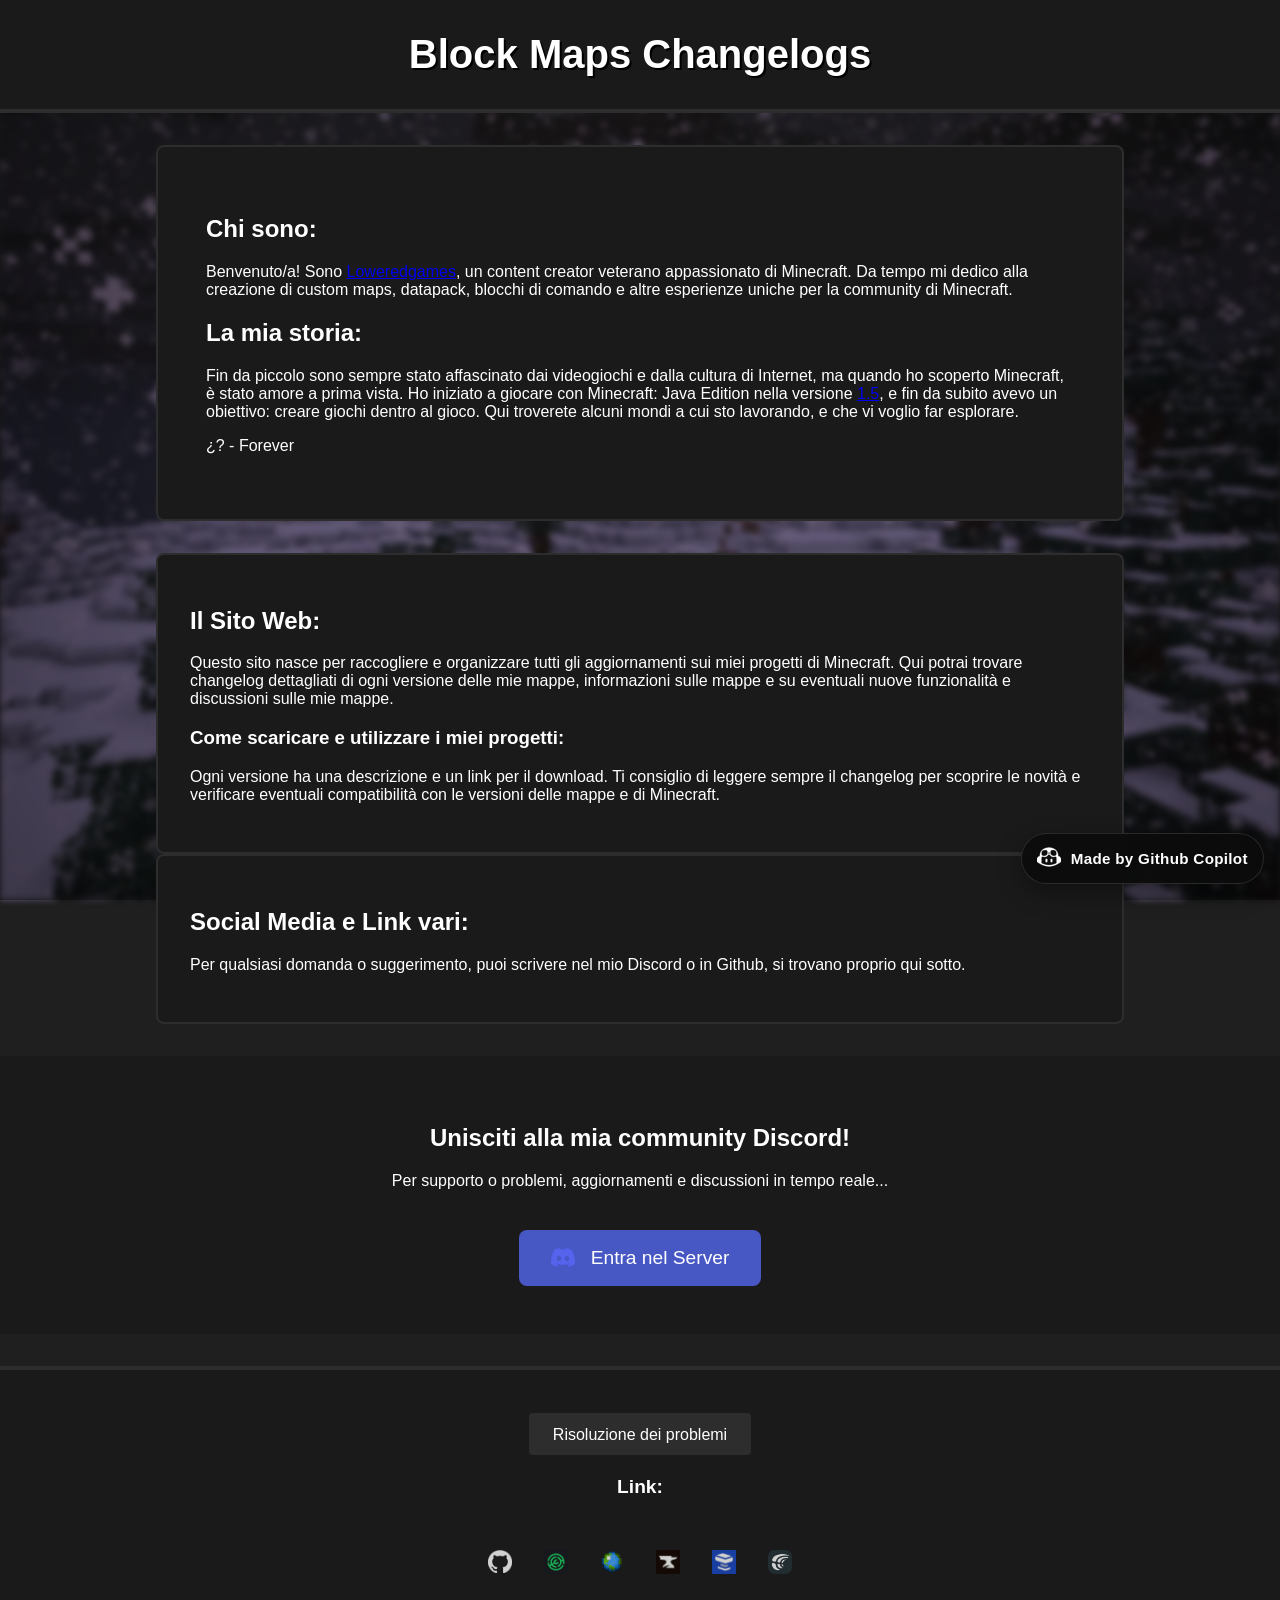
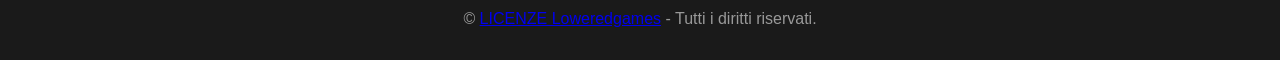
<file: about.html>
<!DOCTYPE html>
<html lang="it">
<head>
    <!-- Meta tags per SEO e responsività -->
    <meta charset="UTF-8">
    <meta name="viewport" content="width=device-width, initial-scale=1.0">
    <meta name="description" content="Scopri il sito Block Maps Changelogs e i progetti Minecraft di Loweredgames.">
    <script src="status.js"></script>
    <title>Block Maps Changelogs - About</title>
    <!-- Favicon -->
    <link rel="icon" type="image/x-icon" href="images/icons/favicon.ico">
    <link rel="stylesheet" href="style.css">
    <script src="translate.js"></script>
    <script defer src="image-optimizer.js"></script>
    <script defer src="background-image-fallback.js"></script>
</head>
<body>
    <!-- Header con titolo principale e navigazione -->
    <header>
        <h1 onclick="window.location.href='index.html'">Block Maps Changelogs</h1>
    </header>

    <!-- Contenuto principale -->
    <main>
        <!-- Sezione hero -->
        <section class="hero">
            <h2>Chi sono:</h2>
            <p>Benvenuto/a! Sono <a href="https://github.com/Loweredgames/">Loweredgames</a>, un content creator veterano appassionato di Minecraft. Da tempo mi dedico alla creazione di custom maps, datapack, blocchi di comando e altre esperienze uniche per la community di Minecraft.</p>
            <h2>La mia storia:</h2>
            <p>Fin da piccolo sono sempre stato affascinato dai videogiochi e dalla cultura di Internet, ma quando ho scoperto Minecraft, è stato amore a prima vista. Ho iniziato a giocare con Minecraft: Java Edition nella versione <a href="https://minecraft.wiki/w/Java_Edition_1.5/">1.5</a>, e fin da subito avevo un obiettivo: creare giochi dentro al gioco. Qui troverete alcuni mondi a cui sto lavorando, e che vi voglio far esplorare.</p>
            <p>¿? - Forever</p>
        </section>

        <!-- Sezione progetto -->
        <section class="features">
            <h2>Il Sito Web:</h2>
            <p>Questo sito nasce per raccogliere e organizzare tutti gli aggiornamenti sui miei progetti di Minecraft. Qui potrai trovare changelog dettagliati di ogni versione delle mie mappe, informazioni sulle mappe e su eventuali nuove funzionalità e discussioni sulle mie mappe.</p>
            
            <h3>Come scaricare e utilizzare i miei progetti:</h3>
            <p>Ogni versione ha una descrizione e un link per il download. Ti consiglio di leggere sempre il changelog per scoprire le novità e verificare eventuali compatibilità con le versioni delle mappe e di Minecraft.</p>
        </section>

        <!-- Sezione contatti e social -->
        <section class="features">
            <h2>Social Media e Link vari:</h2>
            <p>Per qualsiasi domanda o suggerimento, puoi scrivere nel mio Discord o in Github, si trovano proprio qui sotto.</p>
        </section>
    </main>

    <!-- Sezione Discord -->
    <section class="discord-section">
        <div class="discord-container">
            <h2>Unisciti alla mia community Discord!</h2>
            <p>Per supporto o problemi, aggiornamenti e discussioni in tempo reale...</p>
            <a href="https://discord.gg/T6PHxhznJ6" class="discord-button">
                <img src="images/social_logo/Discord.webp" alt="Discord" onerror="this.onerror=null;this.src='images/social_logo/Discord.png'">
                Entra nel Server
            </a>
        </div>
    </section>

    <a class="copilot-badge" href="https://github.com/features/copilot" target="_blank" rel="noopener noreferrer" aria-label="Made by GitHub Copilot">
        <span class="copilot-badge__icon" aria-hidden="true">
            <img src="images/icons/github_copilot/githubcopilot.webp" alt="" onerror="this.onerror=null;this.src='images/icons/github_copilot/githubcopilot.png'">
        </span>
        <span class="copilot-badge_text">Made by Github Copilot</span>
    </a>

    <!-- Footer con copyright e Link-->
    <footer>
        <div class="footer-content">
            <nav>
                <a href="help.html">Risoluzione dei problemi</a>
            </nav>
            <span>   </span>
            <h3>Link:</h3>
            <div class="social-icons">
                <a href="https://github.com/Loweredgames/" class="social-icon" title="GitHub">
                    <img src="images/social_logo/Github.webp" alt="GitHub" onerror="this.onerror=null;this.src='images/social_logo/Github.png'">
                </a>
                <a href="https://modrinth.com/user/LoweredgamesMC/" class="social-icon" title="Modrinth">
                    <img src="images/social_logo/Modrinth.webp" alt="Modrinth" onerror="this.onerror=null;this.src='images/social_logo/Modrinth.png'">
                </a>
                <a href="https://www.planetminecraft.com/member/loweredgames/" class="social-icon" title="PlanetMinecraft">
                    <img src="images/social_logo/PlanetMinecraft.webp" alt="PlanetMinecraft" onerror="this.onerror=null;this.src='images/social_logo/PlanetMinecraft.png'">
                </a>
                <a href="https://www.curseforge.com/members/loweredgamesmc/projects/" class="social-icon" title="CurseForge">
                    <img src="images/social_logo/CursedForge.webp" alt="CurseForge" onerror="this.onerror=null;this.src='images/social_logo/CursedForge.png'">
                </a>
                <a href="https://smithed.net/Loweredgames/" class="social-icon" title="Smithed">
                    <img src="images/social_logo/Smithed.webp" alt="Smithed" onerror="this.onerror=null;this.src='images/social_logo/Smithed.png'">
                </a>
                <a href="https://crowdin.com/profile/loweredgamesmc" class="social-icon" title="Crowdin">
                    <img src="images/social_logo/Crowdin.webp" alt="Crowdin" onerror="this.onerror=null;this.src='images/social_logo/Crowdin.png'">
                </a>

            </div>
            <p>&copy; <a href="license.html">LICENZE Loweredgames</a> - Tutti i diritti riservati.</p>
        </div>
    </footer>

</body>
</html>
</file>
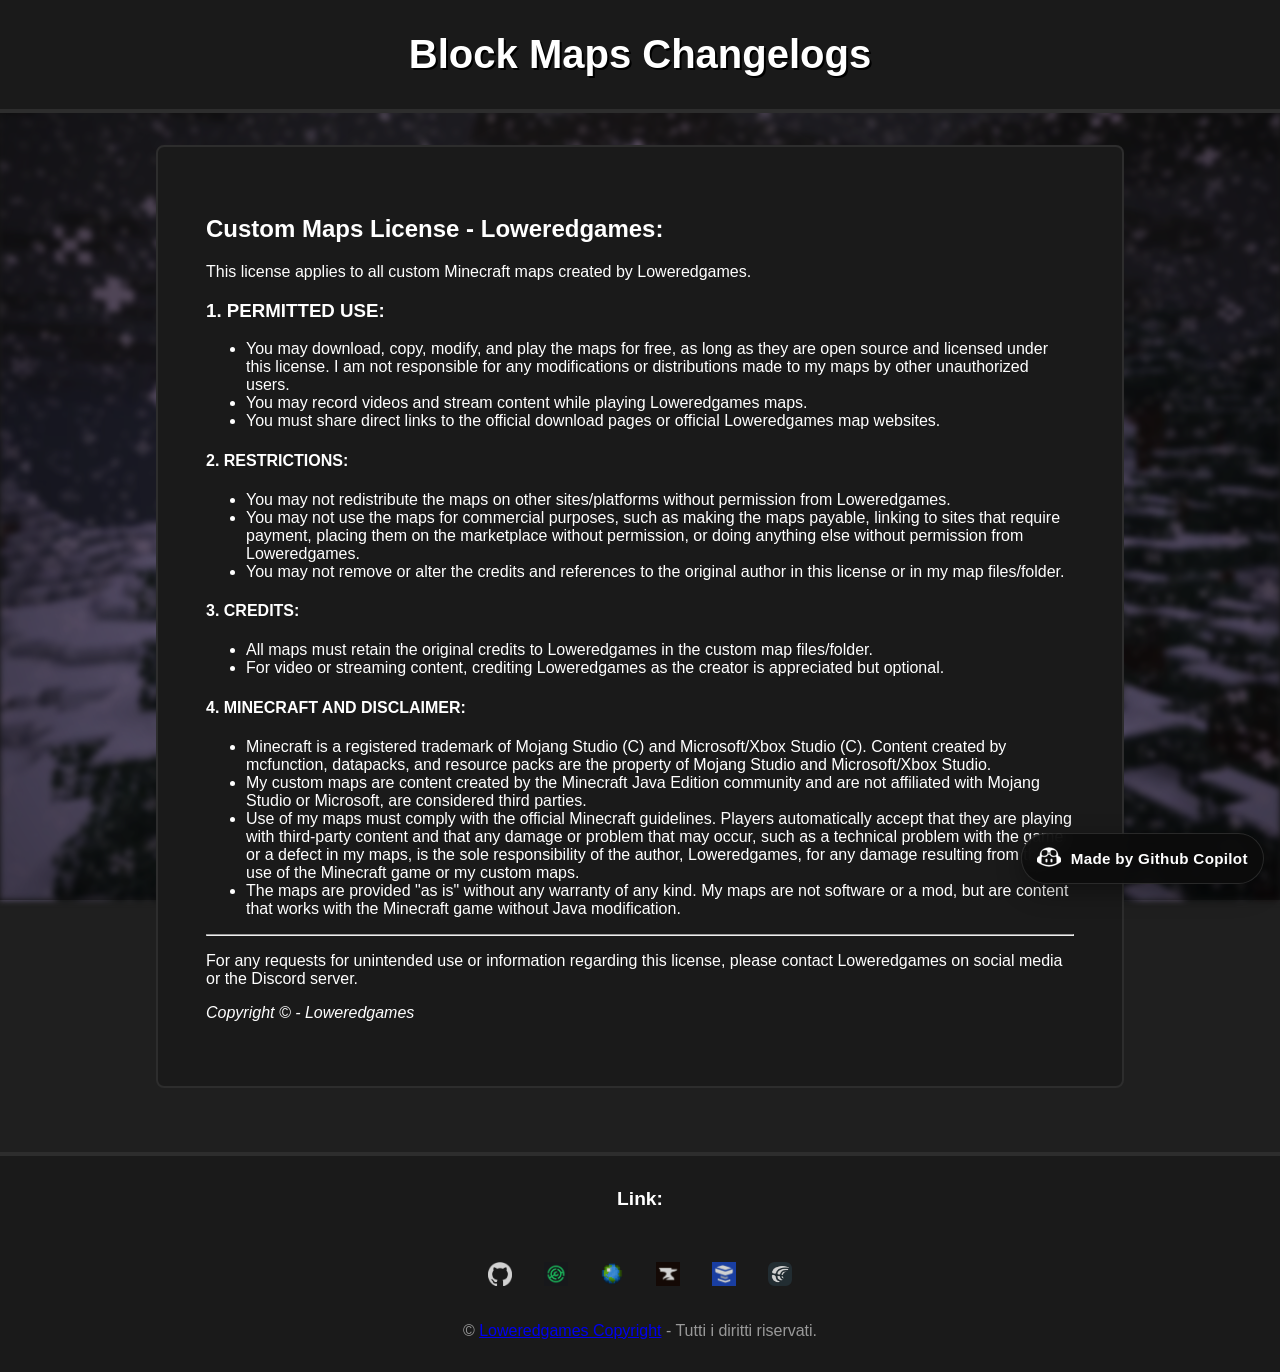
<file: license.html>
<!DOCTYPE html>
<html lang="it">
<head>
    <!-- Meta tags per SEO e responsività -->
    <meta charset="UTF-8">
    <meta name="viewport" content="width=device-width, initial-scale=1.0">
    <meta name="description" content="Consulta le condizioni di licenza e utilizzo dei contenuti di Block Maps Changelogs.">
    <script src="status.js"></script>
    <title>Block Maps Changelogs</title>
    <!-- Favicon -->
    <link rel="icon" type="image/x-icon" href="images/icons/favicon.ico">
    <link rel="stylesheet" href="style.css">
    <script src="translate.js"></script>
    <script defer src="image-optimizer.js"></script>
    <script defer src="background-image-fallback.js"></script>
</head>
<body>
    <!-- Header con titolo principale e navigazione -->
    <header>
        <h1 onclick="window.location.href='index.html'">Block Maps Changelogs</h1>
    </header>

    <!-- Contenuto principale -->
    <main>
        <!-- Sezione licenza -->
        <section class="hero">
            <div class="license-content">
                <h1>Custom Maps License - Loweredgames:</h1>

                <p>This license applies to all custom Minecraft maps created by Loweredgames.</p>

                <h3>1. PERMITTED USE:</h3>
                <ul>
                    <li>You may download, copy, modify, and play the maps for free, as long as they are open source and licensed under this license. I am not responsible for any modifications or distributions made to my maps by other unauthorized users.</li>
                    <li>You may record videos and stream content while playing Loweredgames maps.</li>
                    <li>You must share direct links to the official download pages or official Loweredgames map websites.</li>
                </ul>

                <h4>2. RESTRICTIONS:</h4>
                <ul>
                    <li>You may not redistribute the maps on other sites/platforms without permission from Loweredgames.</li>
                    <li>You may not use the maps for commercial purposes, such as making the maps payable, linking to sites that require payment, placing them on the marketplace without permission, or doing anything else without permission from Loweredgames.</li>
                    <li>You may not remove or alter the credits and references to the original author in this license or in my map files/folder.</li>
                </ul>

                <h4>3. CREDITS:</h4>
                <ul>
                    <li>All maps must retain the original credits to Loweredgames in the custom map files/folder.</li>
                    <li>For video or streaming content, crediting Loweredgames as the creator is appreciated but optional.</li>
                </ul>

                <h4>4. MINECRAFT AND DISCLAIMER:</h4>
                <ul>
                    <li>Minecraft is a registered trademark of Mojang Studio (C) and Microsoft/Xbox Studio (C). Content created by mcfunction, datapacks, and resource packs are the property of Mojang Studio and Microsoft/Xbox Studio.</li>
                    <li>My custom maps are content created by the Minecraft Java Edition community and are not affiliated with Mojang Studio or Microsoft, are considered third parties.</li>
                    <li>Use of my maps must comply with the official Minecraft guidelines. Players automatically accept that they are playing with third-party content and that any damage or problem that may occur, such as a technical problem with the game or a defect in my maps, is the sole responsibility of the author, Loweredgames, for any damage resulting from the use of the Minecraft game or my custom maps.</li>
                    <li>The maps are provided "as is" without any warranty of any kind. My maps are not software or a mod, but are content that works with the Minecraft game without Java modification.</li>
                </ul>

                <hr>
                <p>For any requests for unintended use or information regarding this license, please contact Loweredgames on social media or the Discord server.</p>
                <p><em>Copyright &copy; - Loweredgames</em></p>
            </div>
        </section>
    </main>

    <a class="copilot-badge" href="https://github.com/features/copilot" target="_blank" rel="noopener noreferrer" aria-label="Made by GitHub Copilot">
        <span class="copilot-badge__icon" aria-hidden="true">
            <img src="images/icons/github_copilot/githubcopilot.webp" alt="" onerror="this.onerror=null;this.src='images/icons/github_copilot/githubcopilot.png'">
        </span>
        <span class="copilot-badge_text">Made by Github Copilot</span>
    </a>

    <!-- Footer con copyright e Link-->
    <footer>
        <div class="footer-content">
            <h3>Link:</h3>
            <div class="social-icons">
                <a href="https://github.com/Loweredgames/" class="social-icon" title="GitHub">
                    <img src="images/social_logo/Github.webp" alt="GitHub" onerror="this.onerror=null;this.src='images/social_logo/Github.png'">
                </a>
                <a href="https://modrinth.com/user/LoweredgamesMC/" class="social-icon" title="Modrinth">
                    <img src="images/social_logo/Modrinth.webp" alt="Modrinth" onerror="this.onerror=null;this.src='images/social_logo/Modrinth.png'">
                </a>
                <a href="https://www.planetminecraft.com/member/loweredgames/" class="social-icon" title="PlanetMinecraft">
                    <img src="images/social_logo/PlanetMinecraft.webp" alt="PlanetMinecraft" onerror="this.onerror=null;this.src='images/social_logo/PlanetMinecraft.png'">
                </a>
                <a href="https://www.curseforge.com/members/loweredgamesmc/projects/" class="social-icon" title="CurseForge">
                    <img src="images/social_logo/CursedForge.webp" alt="CurseForge" onerror="this.onerror=null;this.src='images/social_logo/CursedForge.png'">
                </a>
                <a href="https://smithed.net/Loweredgames/" class="social-icon" title="Smithed">
                    <img src="images/social_logo/Smithed.webp" alt="Smithed" onerror="this.onerror=null;this.src='images/social_logo/Smithed.png'">
                </a>
                <a href="https://crowdin.com/profile/loweredgamesmc" class="social-icon" title="Crowdin">
                    <img src="images/social_logo/Crowdin.webp" alt="Crowdin" onerror="this.onerror=null;this.src='images/social_logo/Crowdin.png'">
                </a>
            </div>
            <p>&copy; <a href="license.html">Loweredgames Copyright</a> - Tutti i diritti riservati.</p>
        </div>
    </footer>

</body>
</html>
</file>
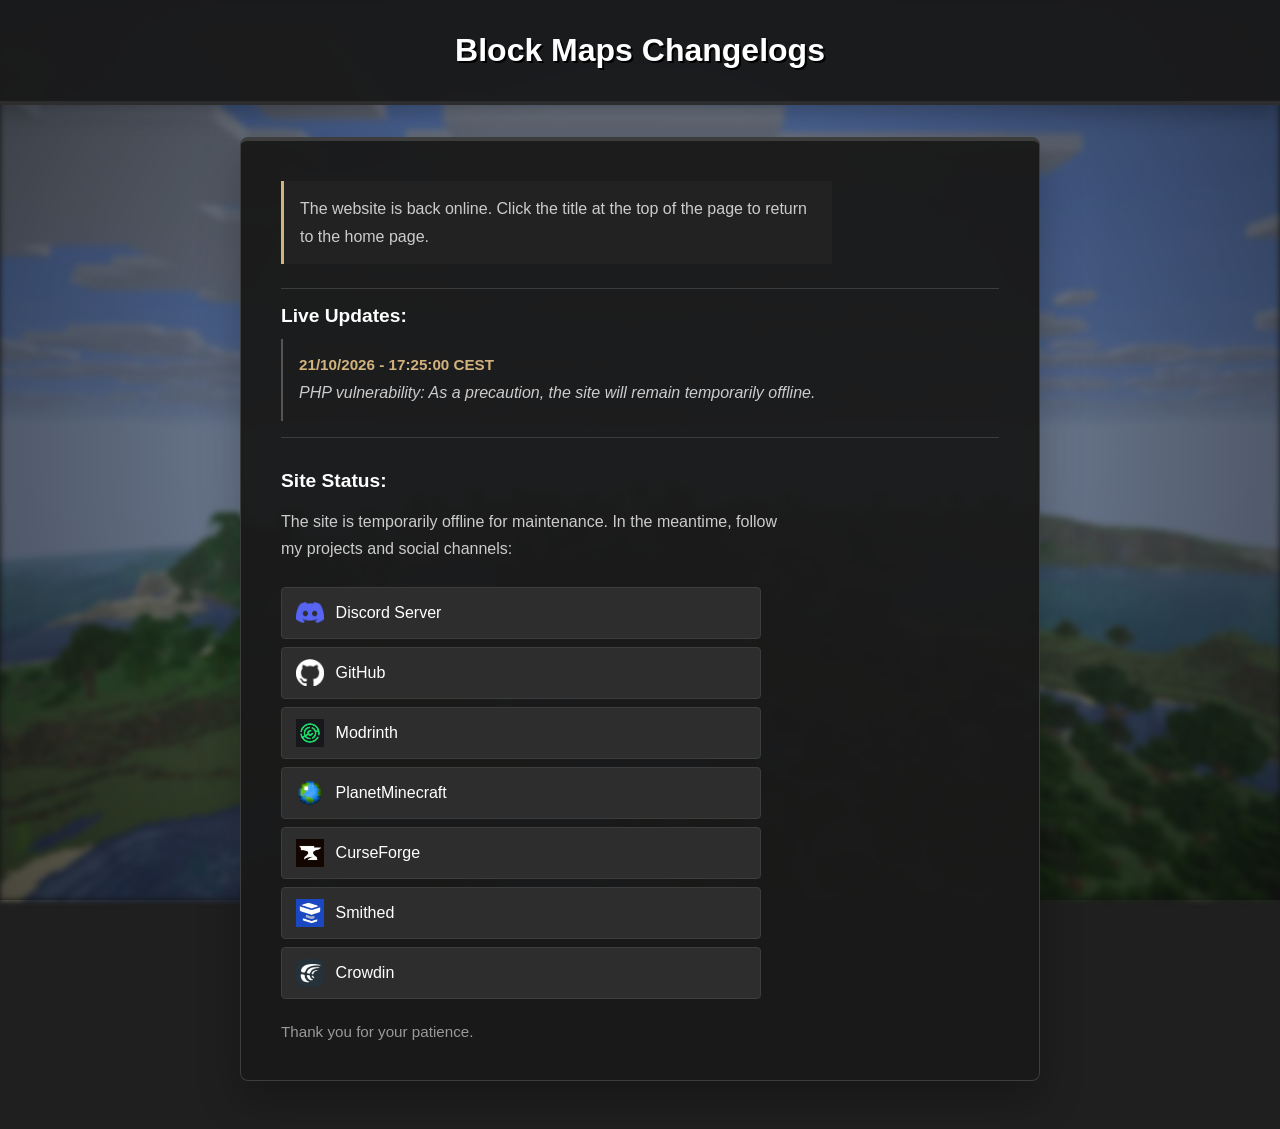
<file: offline.html>
<!DOCTYPE html>
<html lang="it">
<head>
    <meta charset="UTF-8">
    <meta name="viewport" content="width=device-width, initial-scale=1.0">
    <meta name="description" content="Block Maps Changelogs is temporarily offline for maintenance.">
    <title>Block Maps Changelogs - Manutenzione</title>
    <link rel="icon" type="image/x-icon" href="images/icons/favicon.ico">
    <link rel="stylesheet" href="style.css">
    <script defer src="background-image-fallback.js"></script>
    <style>
        /* Mantiene gli stili della pagina offline isolati da questa classe body. */
        body.maintenance-page {
            display: flex;
            min-height: 100vh;
            flex-direction: column;
            background-color: #1f1f1f;
        }

        /* Mantiene il titolo visibile in cima durante lo scorrimento. */
        .maintenance-page > header h1 {
            max-width: 1000px;
            margin: 0 auto;
            font-size: 2rem;
        }

        .maintenance-page > header h1 a {
            color: inherit;
            text-decoration: none;
        }

        .maintenance-page > header h1 a:hover {
            color: #dddddd;
        }

        .maintenance-page > header h1 a:focus-visible {
            border-radius: 2px;
            outline: 2px solid #d2b27d;
            outline-offset: 6px;
        }

        .maintenance-page > header {
            position: sticky;
            top: 0;
            z-index: 1000;
            background: rgba(26, 26, 26, 0.96);
            box-shadow: 0 8px 20px rgba(0, 0, 0, 0.25);
            backdrop-filter: blur(8px);
        }

        .maintenance-main {
            display: grid;
            flex: 1;
            place-items: start center;
            width: 100%;
            max-width: none;
            margin: 0;
            padding: 2rem 1.25rem 3rem;
        }

        .maintenance-panel {
            width: min(100%, 800px);
            box-sizing: border-box;
            padding: 2.5rem;
            border: 1px solid #3d3d3d;
            border-top: 4px solid #3d3d3d;
            border-radius: 8px;
            background: rgba(26, 26, 26, 0.96);
            box-shadow: 0 18px 42px rgba(0, 0, 0, 0.28);
        }

        .maintenance-panel > p:not(.maintenance-note) {
            max-width: 58ch;
            color: #cccccc;
            font-size: 1rem;
            line-height: 1.7;
        }

        /* Evidenzia il messaggio mostrato quando la manutenzione termina. */
        .maintenance-online-notice {
            margin: 0 0 1.5rem;
            padding: 0.9rem 1rem;
            border-left: 3px solid #d2b27d;
            background: #222222;
        }

        .maintenance-online-notice[hidden] {
            display: none;
        }

        .maintenance-updates {
            margin: 1.5rem 0 2rem;
            padding: 1rem 0;
            border-top: 1px solid #3d3d3d;
            border-bottom: 1px solid #3d3d3d;
        }

        .maintenance-updates h2,
        .maintenance-section-heading {
            margin: 0 0 0.75rem;
            color: #ffffff;
            font-size: 1.2rem;
        }

        .maintenance-update-list {
            display: flex;
            flex-direction: column;
            margin: 0;
            padding: 0;
            list-style: none;
        }

        .maintenance-update-list li {
            display: block;
            padding: 0.9rem 0 0.9rem 1rem;
            border-left: 2px solid #555555;
            border-bottom: 1px solid #333333;
        }

        .maintenance-update-list li:last-child {
            border-bottom: 0;
        }

        .maintenance-update-time {
            display: block;
            margin-bottom: 0.35rem;
            color: #d2b27d;
            font-size: 0.95rem;
            font-weight: 700;
            font-variant-numeric: tabular-nums;
            line-height: 1.4;
        }

        .maintenance-update-list p {
            margin: 0;
            color: #cccccc;
            font-size: 1rem;
            line-height: 1.65;
        }

        .maintenance-links {
            display: flex;
            flex-direction: column;
            gap: 0.5rem;
            max-width: 480px;
            margin: 1rem 0 0;
            padding: 0;
            list-style: none;
        }

        .maintenance-links li {
            margin: 0;
        }

        .maintenance-links a {
            display: flex;
            min-height: 52px;
            box-sizing: border-box;
            align-items: center;
            gap: 0.75rem;
            padding: 0.65rem 0.85rem;
            border: 1px solid #3d3d3d;
            border-radius: 4px;
            background: #2d2d2d;
            color: #ffffff;
            text-decoration: none;
            transition: background-color 0.2s, border-color 0.2s;
        }

        .maintenance-links a:hover,
        .maintenance-links a:focus-visible {
            background: #3d3d3d;
            border-color: #777777;
        }

        .maintenance-links a:focus-visible {
            outline: 2px solid #d2b27d;
            outline-offset: 2px;
        }

        .maintenance-links img {
            width: 28px;
            height: 28px;
            flex: 0 0 28px;
            object-fit: contain;
        }

        .maintenance-note {
            margin: 1.5rem 0 0;
            color: #999999;
            font-size: 0.95rem;
        }

        /* Riduce gli spazi del pannello sugli schermi piccoli. */
        @media (max-width: 520px) {
            .maintenance-panel {
                padding: 1.5rem 1.1rem;
            }

            .maintenance-page > header {
                padding: 1.5rem 1rem;
            }

            .maintenance-page > header h1 {
                font-size: 1.5rem;
            }
        }
    </style>
</head>
<body class="maintenance-page">
    <header>
        <h1 id="maintenance-title"><a href="index.html">Block Maps Changelogs</a></h1>
    </header>

    <main class="maintenance-main">
        <section class="maintenance-panel" aria-labelledby="maintenance-title">
            <p id="site-online-notice" class="maintenance-online-notice" role="status" hidden>
                The website is back online. Click the title at the top of the page to return to the home page.
            </p>
            <section class="maintenance-updates" aria-labelledby="maintenance-updates-title" aria-live="polite">
                <h2 id="maintenance-updates-title">Live Updates:</h2>
                <ul class="maintenance-update-list">
                    <!--
                    Duplica questo blocco per ogni nuovo aggiornamento.
                    Inserisci data e ora una sola volta nel formato GG/MM/AAAA - HH:MM:SS (fuso Europe/Rome).

                    <li>
                        <span class="maintenance-update-time">03/10/2026 - 10:00:00 CEST</span>
                        <p>Nothing to report right now.</p>
                    </li>
                    
                    -->
                    <li>
                        <span class="maintenance-update-time">21/10/2026 - 17:25:00 CEST</span>
                        <p><i>PHP vulnerability: As a precaution, the site will remain temporarily offline.</i></p>
                    </li>
                </ul>
            </section>

            <h2 class="maintenance-section-heading">Site Status:</h2>
            <p>The site is temporarily offline for maintenance. In the meantime, follow my projects and social channels:</p>
            <nav aria-label="My projects and social links">
                <ul class="maintenance-links">
                    <li><a href="https://discord.gg/T6PHxhznJ6" target="_blank" rel="noopener noreferrer"><img src="images/social_logo/Discord.webp" alt="">Discord Server</a></li>
                    <li><a href="https://github.com/Loweredgames/" target="_blank" rel="noopener noreferrer"><img src="images/social_logo/Github.webp" alt="">GitHub</a></li>
                    <li><a href="https://modrinth.com/user/LoweredgamesMC/" target="_blank" rel="noopener noreferrer"><img src="images/social_logo/Modrinth.webp" alt="">Modrinth</a></li>
                    <li><a href="https://www.planetminecraft.com/member/loweredgames/" target="_blank" rel="noopener noreferrer"><img src="images/social_logo/PlanetMinecraft.webp" alt="">PlanetMinecraft</a></li>
                    <li><a href="https://www.curseforge.com/members/loweredgamesmc/projects/" target="_blank" rel="noopener noreferrer"><img src="images/social_logo/CursedForge.webp" alt="">CurseForge</a></li>
                    <li><a href="https://smithed.net/Loweredgames/" target="_blank" rel="noopener noreferrer"><img src="images/social_logo/Smithed.webp" alt="">Smithed</a></li>
                    <li><a href="https://crowdin.com/profile/loweredgamesmc" target="_blank" rel="noopener noreferrer"><img src="images/social_logo/Crowdin.webp" alt="">Crowdin</a></li>
                </ul>
            </nav>
            <p class="maintenance-note">Thank you for your patience.</p>
        </section>
    </main>
    <script src="status.js"></script>
</body>
</html>
</file>
<file: style.css>
/* ===================================
   Stili di Base
   - Reset base
   - Font e colori principali
   - Layout di base
=================================== */
.visually-hidden {
    position: absolute;
    width: 1px;
    height: 1px;
    padding: 0;
    margin: -1px;
    overflow: hidden;
    clip: rect(0, 0, 0, 0);
    white-space: nowrap;
    border: 0;
}

body {
    font-family: Arial, sans-serif;
    margin: 0;
    padding: 0;
    color: #ffffff;
    position: relative;
    min-height: 100vh;
    overflow-x: hidden;
    max-width: 100%;
    box-sizing: border-box;
    background-color: #1f1f1f; /* Colore di sfondo predefinito se l'immagine non viene caricata */
}

body::before {
    content: '';
    position: fixed;
    top: 0;
    left: 0;
    right: 0;
    bottom: 0;
    width: 100%;
    height: 100vh;
    background-position: center;
    background-repeat: no-repeat;
    background-size: cover;
    background-attachment: fixed;
    background-blend-mode: overlay;
    background-color: #00000030;
    filter: blur(3px) brightness(0.7);
    z-index: -1;

    /* Immagine di sfondo default */
    background-image: url('images/background/default/minecraft.png');
    background-image: image-set(
        url('images/background/default/minecraft.webp') type('image/webp'),
        url('images/background/default/minecraft.png') type('image/png')
    );
}

/* Gestione sfondo per dispositivi mobili */
@media (max-width: 768px) {
    body::before {
        background-attachment: scroll; /* Migliore performance su mobile */
        background-position: center center;
        background-size: auto 100%;
        width: 100vw;
        height: 100vh;
        transform: none;
    }
}

/* Gestione sfondo per schermi molto piccoli */
@media (max-width: 480px) {
    body::before {
        background-size: cover;
        background-position: center;
    }
}

/* Effetto vignetta */
body::after {
    content: '';
    position: fixed;
    top: 0;
    left: 0;
    right: 0;
    bottom: 0;
    z-index: -1;
    pointer-events: none;
    background: radial-gradient(
        circle at center,
        transparent 0%,
        rgba(0, 0, 0, 0) 45%,
        rgba(0, 0, 0, 0.4) 100%
    );
}

/* Prossimo aggiornamento di Minecraft. Marketing per lo sfondo. */
body.coming-update::before {
    background-color: #9e3e1177;
    background-image: url('images/posts/Voidblock/7.3.0/je-26.1.2-26.3-7.3.2_rc1.png');
    background-image: image-set(
        url('images/posts/Voidblock/7.3.0/je-26.1.2-26.3-7.3.2_rc1.webp') type('image/webp'),
        url('images/posts/Voidblock/7.3.0/je-26.1.2-26.3-7.3.2_rc1.png') type('image/png')
    );
}

/* MESI SEASONS (Background che cambiano in mese in mese per riflettere la stagione o il periodo) */

/* Gennaio 1 (SEASONS MESI)*/
body.gennaio1-seasons::before {
    background-color: #8c919730;
    background-image: url('images/background/holiday/seasons/gennaio/snow_taiga.png');
    background-image: image-set(
        url('images/background/holiday/seasons/gennaio/snow_taiga.webp') type('image/webp'),
        url('images/background/holiday/seasons/gennaio/snow_taiga.png') type('image/png')
    );
}

/* Gennaio 2 (SEASONS MESI)*/
body.gennaio2-seasons::before {
    background-color: #d0afae30;
    background-image: url('images/background/holiday/seasons/gennaio/icestream.png');
    background-image: image-set(
        url('images/background/holiday/seasons/gennaio/icestream.webp') type('image/webp'),
        url('images/background/holiday/seasons/gennaio/icestream.png') type('image/png')
    );
}

/* Febbraio 1 (SEASONS MESI)*/
body.febbraio1-seasons::before {
    background-color: #cbb8d730;
    background-image: url('images/background/holiday/seasons/febbrario/spices.png');
    background-image: image-set(
        url('images/background/holiday/seasons/febbrario/spices.webp') type('image/webp'),
        url('images/background/holiday/seasons/febbrario/spices.png') type('image/png')
    );
}

/* Febbraio 2 (SEASONS MESI)*/
body.febbraio2-seasons::before {
    background-color: #a04fa030;
    background-image: url('images/background/holiday/seasons/febbrario/love_door.png');
    background-image: image-set(
        url('images/background/holiday/seasons/febbrario/love_door.webp') type('image/webp'),
        url('images/background/holiday/seasons/febbrario/love_door.png') type('image/png')
    );
}

/* Marzo 1 (SEASONS MESI)*/
body.marzo1-seasons::before {
    background-color: #28723330;
    background-image: url('images/background/holiday/seasons/marzo/eye_lake.png');
    background-image: image-set(
        url('images/background/holiday/seasons/marzo/eye_lake.webp') type('image/webp'),
        url('images/background/holiday/seasons/marzo/eye_lake.png') type('image/png')
    );
}

/* Marzo 2 (SEASONS MESI)*/
body.marzo2-seasons::before {
    background-color: #a7943730;
    background-image: url('images/background/holiday/seasons/marzo/glow_cave.png');
    background-image: image-set(
        url('images/background/holiday/seasons/marzo/glow_cave.webp') type('image/webp'),
        url('images/background/holiday/seasons/marzo/glow_cave.png') type('image/png')
    );
}

/* Aprile 1 (SEASONS MESI)*/
body.aprile1-seasons::before {
    background-color: #ffd1dc30;
    background-image: url('images/background/holiday/seasons/aprile/mooshroom.png');
    background-image: image-set(
        url('images/background/holiday/seasons/aprile/mooshroom.webp') type('image/webp'),
        url('images/background/holiday/seasons/aprile/mooshroom.png') type('image/png')
    );
}

/* Aprile 2 (SEASONS MESI)*/
body.aprile2-seasons::before {
    background-color: #eae6ca30;
    background-image: url('images/background/holiday/seasons/aprile/frog.png');
    background-image: image-set(
        url('images/background/holiday/seasons/aprile/frog.webp') type('image/webp'),
        url('images/background/holiday/seasons/aprile/frog.png') type('image/png')
    );
}

/* Maggio 1 (SEASONS MESI)*/
body.maggio1-seasons::before {
    background-color: #00bb2d30;
    background-image: url('images/background/holiday/seasons/maggio/river.png');
    background-image: image-set(
        url('images/background/holiday/seasons/maggio/river.webp') type('image/webp'),
        url('images/background/holiday/seasons/maggio/river.png') type('image/png')
    );
}

/* Maggio 2 (SEASONS MESI)*/
body.maggio2-seasons::before {
    background-color: #a8477830;
    background-image: url('images/background/holiday/seasons/maggio/flowers.png');
    background-image: image-set(
        url('images/background/holiday/seasons/maggio/flowers.webp') type('image/webp'),
        url('images/background/holiday/seasons/maggio/flowers.png') type('image/png')
    );
}

/* Giugno 1 (SEASONS MESI)*/
body.giugno1-seasons::before {
    background-color: #99ffcc30;
    background-image: url('images/background/holiday/seasons/giugno/jungle_temple.png');
    background-image: image-set(
        url('images/background/holiday/seasons/giugno/jungle_temple.webp') type('image/webp'),
        url('images/background/holiday/seasons/giugno/jungle_temple.png') type('image/png')
    );
}

/* Giugno 2 (SEASONS MESI)*/
body.giugno2-seasons::before {
    background-color: #f3f3ea30;
    background-image: url('images/background/holiday/seasons/giugno/village.png');
    background-image: image-set(
        url('images/background/holiday/seasons/giugno/village.webp') type('image/webp'),
        url('images/background/holiday/seasons/giugno/village.png') type('image/png')
    );
}

/* Luglio 1 (SEASONS MESI)*/
body.luglio1-seasons::before {
    background-color: #ff990030;
    background-image: url('images/background/holiday/seasons/luglio/rabbit_desert.png');
    background-image: image-set(
        url('images/background/holiday/seasons/luglio/rabbit_desert.webp') type('image/webp'),
        url('images/background/holiday/seasons/luglio/rabbit_desert.png') type('image/png')
    );
}

/* Luglio 2 (SEASONS MESI)*/
body.luglio2-seasons::before {
    background-color: #343a9030;
    background-image: url('images/background/holiday/seasons/luglio/badland.png');
    background-image: image-set(
        url('images/background/holiday/seasons/luglio/badland.webp') type('image/webp'),
        url('images/background/holiday/seasons/luglio/badland.png') type('image/png')
    );
}

/* Agosto 1 (SEASONS MESI)*/
body.agosto1-seasons::before {
    background-color: #a6102230;
    background-image: url('images/background/holiday/seasons/agosto/gold_piglin.png');
    background-image: image-set(
        url('images/background/holiday/seasons/agosto/gold_piglin.webp') type('image/webp'),
        url('images/background/holiday/seasons/agosto/gold_piglin.png') type('image/png')
    );
}

/* Agosto 2 (SEASONS MESI)*/
body.agosto2-seasons::before {
    background-color: #9b8b4530;
    background-image: url('images/background/holiday/seasons/agosto/fortress.png');
    background-image: image-set(
        url('images/background/holiday/seasons/agosto/fortress.webp') type('image/webp'),
        url('images/background/holiday/seasons/agosto/fortress.png') type('image/png')
    );
}

/* Settembre 1 (SEASONS MESI)*/
body.settembre1-seasons::before {
    background-color: #99672e30;
    background-image: url('images/background/holiday/seasons/settembre/fall.png');
    background-image: image-set(
        url('images/background/holiday/seasons/settembre/fall.webp') type('image/webp'),
        url('images/background/holiday/seasons/settembre/fall.png') type('image/png')
    );
}

/* Settembre 2 (SEASONS MESI)*/
body.settembre2-seasons::before {
    background-color: #83243c30;
    background-image: url('images/background/holiday/seasons/settembre/light_cave.png');
    background-image: image-set(
        url('images/background/holiday/seasons/settembre/light_cave.webp') type('image/webp'),
        url('images/background/holiday/seasons/settembre/light_cave.png') type('image/png')
    );
}

/* Ottobre 1 (SEASONS MESI)*/
body.ottobre1-seasons::before {
    background-color: #883d1a30;
    background-image: url('images/background/holiday/seasons/ottobre/eyeblossom.png');
    background-image: image-set(
        url('images/background/holiday/seasons/ottobre/eyeblossom.webp') type('image/webp'),
        url('images/background/holiday/seasons/ottobre/eyeblossom.png') type('image/png')
    );
}

/* Ottobre 2 (SEASONS MESI)*/
body.ottobre2-seasons::before {
    background-color: #50000030;
    background-image: url('images/background/holiday/seasons/ottobre/night_moon.png');
    background-image: image-set(
        url('images/background/holiday/seasons/ottobre/night_moon.webp') type('image/webp'),
        url('images/background/holiday/seasons/ottobre/night_moon.png') type('image/png')
    );
}

/* Novembre 1 (SEASONS MESI)*/
body.novembre1-seasons::before {
    background-color: #c1c2be30;
    background-image: url('images/background/holiday/seasons/novembre/rain_forest.png');
    background-image: image-set(
        url('images/background/holiday/seasons/novembre/rain_forest.webp') type('image/webp'),
        url('images/background/holiday/seasons/novembre/rain_forest.png') type('image/png')
    );
}

/* Novembre 2 (SEASONS MESI)*/
body.novembre2-seasons::before {
    background-color: #0e398830;
    background-image: url('images/background/holiday/seasons/novembre/in_night_pillager_outpost.png');
    background-image: image-set(
        url('images/background/holiday/seasons/novembre/in_night_pillager_outpost.webp') type('image/webp'),
        url('images/background/holiday/seasons/novembre/in_night_pillager_outpost.png') type('image/png')
    );
}

/* Dicembre 1 (SEASONS MESI)*/
body.dicembre1-seasons::before {
    background-color: #500b0b30;
    background-image: url('images/background/holiday/seasons/dicembre/snow_mountain.png');
    background-image: image-set(
        url('images/background/holiday/seasons/dicembre/snow_mountain.webp') type('image/webp'),
        url('images/background/holiday/seasons/dicembre/snow_mountain.png') type('image/png')
    );
}

/* Dicembre 2 (SEASONS MESI)*/
body.dicembre2-seasons::before {
    background-color: #ffffff30;
    background-image: url('images/background/holiday/seasons/dicembre/snowstorm.png');
    background-image: image-set(
        url('images/background/holiday/seasons/dicembre/snowstorm.webp') type('image/webp'),
        url('images/background/holiday/seasons/dicembre/snowstorm.png') type('image/png')
    );
}


/* COMPLEANO DI Minecraft TO DO*/

body.mc-birthday::before {
    background-color: #29692e30;
    background-image: url('images/background/holiday/mc-birthday/nostalgic_hills.png');
    background-image: image-set(
        url('images/background/holiday/mc-birthday/nostalgic_hills.webp') type('image/webp'),
        url('images/background/holiday/mc-birthday/nostalgic_hills.png') type('image/png')
    );
}

body.mc-birthday header h1 {
    position: relative;
    padding-left: 5rem;
}

body.mc-birthday header h1::before {
    content: '';
    position: absolute;
    top: 50%;
    left: 0;
    transform: translateY(-50%);
    width: 4rem;
    height: 4rem;
    background-image: url('images/background/holiday/mc-birthday/CreeperArtwork.png');
    background-image: image-set(
        url('images/background/holiday/mc-birthday/CreeperArtwork.webp') type('image/webp'),
        url('images/background/holiday/mc-birthday/CreeperArtwork.png') type('image/png')
    );
    background-size: contain;
    background-position: center;
    background-repeat: no-repeat;
}

/*CHRISTMAS*/

body.christmas::before {
    background-color: #0b253a30;
    background-image: url('images/background/holiday/christmas/draft.png');
    background-image: image-set(
        url('images/background/holiday/christmas/draft.webp') type('image/webp'),
        url('images/background/holiday/christmas/draft.png') type('image/png')
    );
    background-blend-mode: normal, screen, screen;
    filter: blur(2px) brightness(1.05);
}

body.christmas::after {
    background:
        radial-gradient(circle at 25% 15%, rgba(255, 255, 255, 0.18) 0%, transparent 22%),
        radial-gradient(circle at 70% 25%, rgba(0, 255, 115, 0.12) 0%, transparent 18%),
        radial-gradient(circle at 45% 75%, rgba(255, 255, 255, 0.08) 0%, transparent 30%),
        radial-gradient(circle at center, transparent 45%, rgba(0, 0, 0, 0.38) 100%);
}

body.christmas header {
    background-color: #0a1f3c;
    border-color: #00bfff;
}

body.christmas #scroll-arrow {
    background: #0d51b1;
}

body.christmas header h1 {
    color: #e6f7ff;
    text-shadow: 0 0 18px rgba(0, 191, 255, 0.75);
}

body.christmas nav a {
    background: linear-gradient(135deg, #0066ff 0%, #00bfff 100%);
    color: #ffffff;
    border: 1px solid rgba(255, 255, 255, 0.3);
    position: relative;
    overflow: hidden;
}

body.christmas nav a::before {
    content: '';
    position: absolute;
    top: 0;
    left: 0;
    right: 0;
    height: 50%;
    background: linear-gradient(180deg, rgb(255, 255, 255) 0%, rgba(255, 255, 255, 0.822) 100%);
    clip-path: polygon(
        0% 50%,
        5% 55%, 10% 52%, 15% 58%, 20% 53%, 25% 60%, 
        30% 55%, 35% 62%, 40% 56%, 45% 65%, 50% 58%,
        55% 65%, 60% 56%, 65% 62%, 70% 55%, 75% 60%,
        80% 53%, 85% 58%, 90% 52%, 95% 55%, 100% 50%,
        100% 0%, 0% 0%
    );
    pointer-events: none;
    z-index: 1;
}

body.christmas nav a:hover {
    background: linear-gradient(135deg, #0052cc 0%, #0099ff 100%);
    border-color: rgba(255, 255, 255, 0.5);
}

body.christmas .hero {
    background-color: rgba(10, 31, 60, 0.95);
    border-color: #00bfff;
    box-shadow: 0 0 40px rgba(0, 191, 255, 0.15);
    position: relative;
    overflow: hidden;
}

body.christmas .hero::before {
    content: '';
    position: absolute;
    top: 0;
    left: 0;
    right: 0;
    height: 35%;
    background: linear-gradient(180deg, rgb(255, 255, 255) 0%, rgba(255, 255, 255, 0.822) 100%);
    clip-path: polygon(
        0% 50%,
        5% 55%, 10% 52%, 15% 58%, 20% 53%, 25% 60%, 
        30% 55%, 35% 62%, 40% 56%, 45% 65%, 50% 58%,
        55% 65%, 60% 56%, 65% 62%, 70% 55%, 75% 60%,
        80% 53%, 85% 58%, 90% 52%, 95% 55%, 100% 50%,
        100% 0%, 0% 0%
    );
    pointer-events: none;
    z-index: 1;
}

body.christmas .tag-filter {
    background: linear-gradient(135deg, rgba(0, 102, 255, 0.4) 0%, rgba(0, 191, 255, 0.3) 100%);
    color: #ffffff;
    border: 1px solid rgba(0, 191, 255, 0.5);
    position: relative;
    overflow: hidden;
}

body.christmas .tag-filter::before {
    content: '';
    position: absolute;
    top: 0;
    left: 0;
    right: 0;
    height: 50%;
    background: linear-gradient(180deg, rgb(255, 255, 255) 0%, rgba(255, 255, 255, 0.822) 100%);
    clip-path: polygon(
        0% 50%,
        5% 55%, 10% 52%, 15% 58%, 20% 53%, 25% 60%, 
        30% 55%, 35% 62%, 40% 56%, 45% 65%, 50% 58%,
        55% 65%, 60% 56%, 65% 62%, 70% 55%, 75% 60%,
        80% 53%, 85% 58%, 90% 52%, 95% 55%, 100% 50%,
        100% 0%, 0% 0%
    );
    pointer-events: none;
    z-index: 1;
}

body.christmas .tag-filter::after {
    content: '';
    position: absolute;
    inset: 0;
    z-index: 2;
    pointer-events: none;
}

body.christmas .tag-filter:hover {
    background: linear-gradient(135deg, #0052cc 0%, #0099ff 100%);
    border-color: rgba(255, 255, 255, 0.7);
}

body.christmas .tag-filter.active {
    background: linear-gradient(135deg, #0066ff 0%, #00bfff 100%);
    color: #ffffff;
    box-shadow: 0 0 0 2px rgba(0, 191, 255, 0.5);
}

body.christmas .changelog-list {
    background-color: #0a1f3c;
    border-color: #00bfff;
    position: relative;
    overflow: hidden;
}

body.christmas input#search-changelog {
    background-color: #133e7a;
    border-color: #00bfff;
    color: #ffffff;
}

body.christmas .sidebar {
    background-color: #0a1f3c;
    border-color: #00bfff;
}

body.christmas .sidebar::before {
    content: '';
    position: absolute;
    top: 0;
    left: 0;
    right: 0;
    height: 2%;
    background: linear-gradient(180deg, rgb(255, 255, 255) 0%, rgba(255, 255, 255, 0.822) 100%);
    clip-path: polygon(
        0% 50%,
        5% 55%, 10% 52%, 15% 58%, 20% 53%, 25% 60%, 
        30% 55%, 35% 62%, 40% 56%, 45% 65%, 50% 58%,
        55% 65%, 60% 56%, 65% 62%, 70% 55%, 75% 60%,
        80% 53%, 85% 58%, 90% 52%, 95% 55%, 100% 50%,
        100% 0%, 0% 0%
    );
    pointer-events: none;
    z-index: 1;
}

body.christmas .discord-section {
    background: linear-gradient(135deg, rgba(0, 102, 255, 0.4) 0%, rgba(0, 191, 255, 0.10) 100%);
    color: #ffffff;
    border: 1px solid rgba(0, 191, 255, 0.5);
    position: relative;
    overflow: hidden;
}

body.christmas .project-links a {
    background: linear-gradient(135deg, rgba(0, 102, 255, 0.4) 0%, rgba(0, 191, 255, 0.3) 100%);
    color: #ffffff;
    border: 1px solid rgba(0, 191, 255, 0.5);
    position: relative;
    overflow: hidden;
}

body.christmas .project-links a::before {
    content: '';
    position: absolute;
    top: 0;
    left: 0;
    right: 0;
    height: 50%;
    background: linear-gradient(180deg, rgb(255, 255, 255) 0%, rgba(255, 255, 255, 0.822) 100%);
    clip-path: polygon(
        0% 50%,
        5% 55%, 10% 52%, 15% 58%, 20% 53%, 25% 60%, 
        30% 55%, 35% 62%, 40% 56%, 45% 65%, 50% 58%,
        55% 65%, 60% 56%, 65% 62%, 70% 55%, 75% 60%,
        80% 53%, 85% 58%, 90% 52%, 95% 55%, 100% 50%,
        100% 0%, 0% 0%
    );
    pointer-events: none;
    z-index: 1;
}



body.christmas .changelog-card {
    background-color: #125083;
}


body.christmas .changelog {
    background-color: #0a1f3c;
    border-color: #00bfff;
}

body.christmas .project-links a:hover {
    background: linear-gradient(135deg, #0052cc 0%, #0099ff 100%);
    border-color: rgba(255, 255, 255, 0.7);
}

body.christmas .social-icon img {
    filter: saturate(1.2) brightness(1.15);
}

body.christmas .calendar-month li {
    position: relative;
    overflow: hidden;
}

body.christmas .calendar-month li::before {
    content: '';
    position: absolute;
    top: 0;
    left: 0;
    right: 0;
    height: 15%;
    background: linear-gradient(180deg, rgb(255, 255, 255) 0%, rgba(255, 255, 255, 0.822) 100%);
    clip-path: polygon(
        0% 50%,
        5% 55%, 10% 52%, 15% 58%, 20% 53%, 25% 60%, 
        30% 55%, 35% 62%, 40% 56%, 45% 65%, 50% 58%,
        55% 65%, 60% 56%, 65% 62%, 70% 55%, 75% 60%,
        80% 53%, 85% 58%, 90% 52%, 95% 55%, 100% 50%,
        100% 0%, 0% 0%
    );
    pointer-events: none;
    z-index: 1;
}

body.christmas .christmas-snow {
    position: fixed;
    inset: 0;
    pointer-events: none;
    z-index: 9998;
    overflow: hidden;
}

body.christmas .christmas-snowflake {
    position: absolute;
    top: -10px;
    background: #ffffff;
    border-radius: 50%;
    filter: drop-shadow(0 0 5px rgba(255, 255, 255, 0.9));
    animation-name: christmas-snow-fall;
    animation-timing-function: linear;
    animation-iteration-count: infinite;
}

@keyframes christmas-snow-fall {
    0% {
        transform: translateY(0) translateX(0);
        opacity: 0.7;
    }
    100% {
        transform: translateY(110vh) translateX(20px);
        opacity: 0.1;
    }
}

/*APRIL FOOLS*/

body.april-fools::before {
    background-color: #14122a30;
    background-image: url('images/background/holiday/april_fools/april_fools2026.png');
    background-image: image-set(
        url('images/background/holiday/april_fools/april_fools2026.webp') type('image/webp'),
        url('images/background/holiday/april_fools/april_fools2026.png') type('image/png')
    );
    background-size: cover;
    background-blend-mode: screen, screen, screen;
    filter: blur(2px) brightness(1.08);
}

body.april-fools::after {
    background:
        radial-gradient(circle at 15% 10%, rgba(255, 255, 255, 0.14) 0%, transparent 18%),
        radial-gradient(circle at 80% 20%, rgba(255, 118, 218, 0.14) 0%, transparent 20%),
        radial-gradient(circle at 50% 85%, rgba(255, 255, 255, 0.08) 0%, transparent 32%),
        radial-gradient(circle at center, transparent 45%, rgba(0, 0, 0, 0.38) 100%);
}

body.april-fools header {
    background-color: #4e007b;
    border-color: #ffb300;
}

body.april-fools header h1 {
    color: #fff5a8;
    text-shadow: 0 0 18px #ffb700;
}

body.april-fools nav a {
    background-color: #4b0082;
    color: #ffffff;
    border: 1px solid #ffffff;
}

body.april-fools nav a:hover {
    background-color: #53119f;
}

body.april-fools .hero {
    border: 1px dashed #ffe599;
    box-shadow: 0 0 40px #ff4081;
}

body.april-fools input#search-changelog {
    border-color: #ff56c2;
    background-color: #2b0048;
    color: #ffffff;
}

body.april-fools .tag-filter {
    background-color: #51167f;
    color: #ffffff;
    border: 1px solid #ae3bc7;
}

body.april-fools .tag-filter:hover {
    background-color: #6d2bba;
}

body.april-fools .tag-filter.active {
    background-color: #ff4081;
    color: #ffffff;
    box-shadow: none;
}

body.april-fools footer {
    background-color: #120025;
    border-top: 4px solid #ff4081;
}

body.april-fools .footer-content {
    border-top: none;
}

body.april-fools .sidebar {
    background-color: #1f002e;
    border-color: #7e27d9;
}

body.april-fools .project-links a {
    background-color: #2a0040;
    color: #f8f2ff;
    border: 1px solid #8d4dc4;
}

body.april-fools .project-links a:hover {
    background-color: #39005f;
}

body.april-fools .tag-filters {
    background-color: #3c0055;
    padding: 0.4rem 0.6rem;
    border-radius: 28px;
    border: 1px solid #bf54d3;
}

body.april-fools .changelog-card {
    background-color: #1f002e;
}

body.april-fools .changelog-controls {
    background-color: #37004e;
    border: 1px solid #ff48ab;
    border-radius: 18px;
    padding: 1rem;
}

body.april-fools .changelog-list {
    background-color: #2d003f;
    border-color: #d54fb2;
}

body.april-fools .main-content,
body.april-fools .sidebar {
    background-color: #210032;
}

body.april-fools .sidebar h1 {
    color: #8e5aca;
}
body.april-fools .footer-content h3 {
    color: #6f40a5;
}
body.april-fools .changelog h1 {
    color: #a97cdb;
}
body.april-fools .project-links a {
    color: #926bbe;
}

body.april-fools .tag-filter {
    color: #b07deb;
}

body.april-fools .sidebar h1 {
    border-color: #ff4081;
}

body.april-fools .hero {
    background-color: #3f007b;
    border-color: #ffb300;
}

body.april-fools .social-icon img {
    filter: saturate(1.25) brightness(1.1);
}

body.april-fools .features,
body.april-fools .hero,
body.april-fools .changelog,
body.april-fools .discord-section {
    background-color: #210032;
    border-color: #8d4dc4;
}

body.april-fools .features li,
body.april-fools .calendar-month li,
body.april-fools .post-date {
    border-color: #9f44d2;
}

body.april-fools .calendar-year .year-title,
body.april-fools .calendar-month .month-title,
body.april-fools .post-title {
    color: #f8d8ff;
}

body.april-fools .calendar-month li {
    background-color: #2d003f;
}

body.april-fools .calendar-month li:hover {
    background-color: #3f0068;
}

body.april-fools .calendar-month a,
body.april-fools .calendar-month .date {
    color: #ffd7ff;
}

body.april-fools .calendar-month a:hover {
    color: #ffffff;
}

body.april-fools .post-date {
    background-color: #3f005d;
    color: #f0d8ff;
}

body.april-fools .discord-button,
body.april-fools .discord-button.alt {
    background-color: #a139d4;
}

body.april-fools .discord-button:hover,
body.april-fools .discord-button.alt:hover {
    background-color: #7a1f8d;
}

body.april-fools .footer-content,
body.april-fools .footer-content h3,
body.april-fools .footer-content p,
body.april-fools .footer-content nav a {
    color: #f8f2ff;
}

body.april-fools .footer-content {
    border-top-color: #ff4081;
}

body.april-fools .april-fools-confetti,
body.voidblock-birthday .voidblock-birthday-confetti {
    pointer-events: none;
    position: fixed;
    inset: 0;
    z-index: 9999;
    overflow: hidden;
}

body.april-fools .april-fools-confetti span,
body.voidblock-birthday .voidblock-birthday-confetti span {
    position: absolute;
    width: 10px;
    height: 10px;
    border-radius: 0;
    opacity: 0.85;
}

body.april-fools .april-fools-confetti span {
    animation: confetti-fall 2.5s ease-out forwards;
}

/* Animazione condivisa per la caduta dei coriandoli. */

body.voidblock-birthday .voidblock-birthday-confetti span {
    animation: confetti-fall 5s ease-in infinite;
}

@keyframes confetti-fall {
    0% {
        transform: translateY(0) rotate(0deg);
        opacity: 1;
    }
    100% {
        transform: translateY(110vh) translateX(20px) rotate(360deg);
        opacity: 0;
    }
}

/* Compleanno di Voidblock */

body.voidblock-birthday::before {
    background-color: #eaf3ea30;
    background-image: url('images/background/holiday/voidblock-birthday/old_voidblock_version.png');
    background-image: image-set(
        url('images/background/holiday/voidblock-birthday/old_voidblock_version.webp') type('image/webp'),
        url('images/background/holiday/voidblock-birthday/old_voidblock_version.png') type('image/png')
    );
}

body.voidblock-birthday header h1 {
    color: #0ff12d;
    font-size: clamp(2.4rem, 6vw, 3.75rem);
    font-weight: 700;
    line-height: 1.15;
    animation: voidblock-birthday-title-enter 800ms cubic-bezier(0.2, 0.8, 0.2, 1) both;
}

@keyframes voidblock-birthday-title-enter {
    from {
        opacity: 0;
        transform: translateY(-18px) scale(0.96);
    }
    to {
        opacity: 1;
        transform: translateY(0) scale(1);
    }
}

body.voidblock-birthday header h1 .voidblock-birthday-greeting {
    color: #ffd84d;
    text-shadow: 2px 2px #000000, 0 0 12px rgba(255, 216, 77, 0.55);
}

body.voidblock-birthday header h1 .voidblock-birthday-void {
    color: #55d9ff;
    text-shadow: 2px 2px #000000, 0 0 12px rgba(85, 217, 255, 0.55);
}

body.voidblock-birthday header h1 .voidblock-birthday-block {
    color: #75f08c;
    text-shadow: 2px 2px #000000, 0 0 12px rgba(57, 211, 83, 0.55);
}

body.voidblock-birthday header .voidblock-birthday-subtitle {
    margin: 0.55rem 0 0;
    color: #b6ecff;
    font-size: clamp(0.9rem, 2vw, 1.1rem);
    font-style: italic;
    letter-spacing: 0.04em;
    text-shadow: 1px 1px #000000, 0 0 10px rgba(85, 217, 255, 0.5);
}

body.voidblock-birthday .voidblock-birthday-age,
body.voidblock-birthday .voidblock-birthday-years,
body.voidblock-birthday .voidblock-birthday-old {
    color: inherit;
    text-shadow: inherit;
}

/* Isola pixel art generata da translate.js durante il compleanno. */
body.voidblock-birthday .voidblock-birthday-island {
    position: relative;
    display: grid;
    grid-template-columns: repeat(9, 8px);
    grid-template-rows: repeat(8, 8px);
    width: 72px;
    height: 64px;
    margin: 0.6rem auto 0;
    cursor: pointer;
    image-rendering: pixelated;
    filter: drop-shadow(0 5px 2px rgba(0, 0, 0, 0.4));
    animation: voidblock-birthday-island-float 3s ease-in-out infinite;
}

body.voidblock-birthday .voidblock-birthday-island:hover {
    filter: drop-shadow(0 5px 2px rgba(0, 0, 0, 0.4)) drop-shadow(0 0 7px rgba(85, 217, 255, 0.8));
}

body.voidblock-birthday .voidblock-birthday-island:focus-visible {
    outline: 2px solid #55d9ff;
    outline-offset: 6px;
}

body.voidblock-birthday .voidblock-birthday-island::before,
body.voidblock-birthday .voidblock-birthday-island::after {
    position: absolute;
    color: #ffd84d;
    font-size: 0.9rem;
    content: '✦';
    text-shadow: 0 0 8px rgba(255, 216, 77, 0.8);
    animation: voidblock-birthday-sparkle 1.8s ease-in-out infinite;
}

body.voidblock-birthday .voidblock-birthday-island::before {
    top: 10px;
    left: -18px;
}

body.voidblock-birthday .voidblock-birthday-island::after {
    top: 34px;
    right: -18px;
    color: #55d9ff;
    animation-delay: 0.7s;
}

body.voidblock-birthday .voidblock-birthday-island-empty,
body.voidblock-birthday .voidblock-birthday-island-pixel {
    display: block;
    width: 8px;
    height: 8px;
}

body.voidblock-birthday .voidblock-birthday-island-leaves {
    background: #4caf50;
    box-shadow: inset 2px 2px rgba(255, 255, 255, 0.2);
}

body.voidblock-birthday .voidblock-birthday-island-trunk {
    background: #8b5a2b;
    box-shadow: inset 2px 0 #b8793e;
}

body.voidblock-birthday .voidblock-birthday-island-grass {
    background: #62c74d;
    box-shadow: inset 0 2px #a5e76e;
}

body.voidblock-birthday .voidblock-birthday-island-dirt {
    background: #8b5a35;
}

body.voidblock-birthday .voidblock-birthday-island-stone {
    background: #9aa8ad;
}

@keyframes voidblock-birthday-island-float {
    0%, 100% {
        transform: translateY(0);
    }
    50% {
        transform: translateY(-4px);
    }
}

@keyframes voidblock-birthday-sparkle {
    0%, 100% {
        opacity: 0.35;
        transform: scale(0.75) rotate(-12deg);
    }
    50% {
        opacity: 1;
        transform: scale(1.1) rotate(12deg);
    }
}

body.voidblock-birthday .voidblock-birthday-confetti {
    pointer-events: none;
    position: fixed;
    inset: 0;
    z-index: 9999;
    overflow: hidden;
}

body.voidblock-birthday .voidblock-birthday-confetti span {
    position: absolute;
    width: 10px;
    height: 10px;
    border-radius: 0;
    opacity: 0.85;
}

@media (prefers-reduced-motion: reduce) {
    body.voidblock-birthday header h1 {
        animation: none;
    }

    body.voidblock-birthday .voidblock-birthday-confetti {
        display: none;
    }

    body.voidblock-birthday .voidblock-birthday-island {
        animation: none;
    }

    body.voidblock-birthday .voidblock-birthday-island::before,
    body.voidblock-birthday .voidblock-birthday-island::after {
        animation: none;
    }
}

/* ===================================
   TEMPLATE TEMA - GUIDA COMPLETA PER CREARE UN NUOVO TEMA
   
   ISTRUZIONI DI BASE:
   1. Copiare questo template
   2. Sostituire "nome-tema" con il nome del tema (es: halloween, pasqua, estate)
   3. Sostituire i placeholder con valori reali seguendo gli esempi sottostanti
   4. Aggiungere l'immagine di sfondo in images/background/tema/nome-tema/
   5. Testare il tema aggiungendo la classe al body tramite JavaScript
   
   PLACEHOLDER E VALORI COMUNI:
   - #COLORE_SFONDO: Colore esadecimale di base (es: #0b3a0f per tema verde)
   - #COLORE_HEADER: Colore header leggermente più scuro del tema (es: #10220e)
   - #COLORE_BORDO: Colore bordi (es: #3e8e44, solitamente una variante del colore principale)
   - #COLORE_TESTO: Colore testo (preferibilmente #ffffff o variazioni chiare come #eef5e4)
   - #COLORE_ATTIVO: Colore per elementi selezionati (es: #2d7b2f, versione scura del tema)
   - #COLORE_PULSANTE: Colore pulsanti principali (es: #a139d4 per April Fools)
   - #COLORE_HOVER: Colore hover pulsanti (versione più scura, es: #7a1f8d)
   - VALORE_PX: Pixel per blur e shadow (es: 3, 18, 40)
   - VALORE (brightness): Moltiplicatore luminosità (es: 0.7, 1.05, 1.15)
   - OPACITA: Valore alpha (es: 0.08, 0.14, 0.18, 0.38)
   - POSIZIONE: Posizione gradiente (es: 25% 15%, 70% 25%, 45% 75%)
   - PERCENTUALE: Raggio gradiente (es: 18%, 20%, 22%, 30%, 45%)
   - VALORE_REM: Padding/margin in rem (es: 1rem, 1.5rem, 0.8rem)
   - VALORE (saturate): Saturazione colori (1.0 = normale, 1.2 = +20%, 0.8 = -20%)
   
   BACKGROUND DEL TEMA:
   body.nome-tema::before {
       background-color: #COLORE_SFONDO 30 di Alpha sempre;
       background-image: url('images/background/tema/nome-immagine.png');
       background-blend-mode: normal, screen, screen;
       filter: blur(VALORE_PX) brightness(VALORE);
   }
   Colore di base dello sfondo: usa un colore che richiama il tema
   Esempio: #0b3a0f (verde scuro per tema verde), #14122a (blu scuro per april fools)
   Percorso immagine sfondo: la cartella deve esistere in images/background/
   Esempio: url('images/background/holiday/snows/snowstorm.png') per Natale
   Modalità fusione: normal = nessun effetto | screen = schiarisce | multiply = scurisce
   Consiglio: usare 'screen' per immagini scure, 'normal' per immagini brillanti
   Sfocatura (blur) e luminosità dell'intera immagine
   Esempio: blur(3px) brightness(0.7) oppure blur(2px) brightness(1.05)
   blur: 2-5px (più alto = più sfocato) | brightness: 0.5-1.5 (0.7 = più scuro, 1.1 = più luminoso)
   
   EFFETTI VISIVI AGGIUNTIVI - Vignetta e gradienti radiali:
   body.nome-tema::after {
       background:
           radial-gradient(circle at POSIZIONE, rgba(COLORE, OPACITA) 0%, transparent PERCENTUALE%),
           radial-gradient(circle at POSIZIONE, rgba(COLORE, OPACITA) 0%, transparent PERCENTUALE%),
           radial-gradient(circle at center, transparent PERCENTUALE%, rgba(COLORE, OPACITA) 100%);
   }
   Crea effetti di luce/ombra radiali per dare profondità alla pagina
   Primo gradiente: luci in alto a sinistra (25%, 15%) con opacità 0.18
   Secondo gradiente: effetto di colore in alto a destra (70%, 25%)
   Terzo gradiente: vignetta scura ai bordi e centro luminoso
   Esempio completo:
   background:
       radial-gradient(circle at 25% 15%, rgba(255, 255, 255, 0.18) 0%, transparent 22%),
       radial-gradient(circle at 70% 25%, rgba(0, 255, 115, 0.12) 0%, transparent 18%),
       radial-gradient(circle at center, transparent 45%, rgba(0, 0, 0, 0.38) 100%);
   
   HEADER DEL TEMA - Colore e bordo dell'intestazione principale:
   body.nome-tema header {
       background-color: #COLORE_HEADER;
       border-color: #COLORE_BORDO;
   }
   Esempio: #10220e (più scuro rispetto al background), #3e8e44 (colore accent del tema)
   
   TITOLO HEADER - Testo principale con effetto di luminosità:
   body.nome-tema header h1 {
       color: #COLORE_TESTO;
       text-shadow: 0 0 VALORE_PX rgba(COLORE, OPACITA);
   }
   Colore testo: #f3f9e6 (bianco crema per contrasto)
   Text-shadow: 0 0 18px rgba(120, 221, 123, 0.75)
   Il text-shadow crea un "glow" attorno al titolo che riflette il colore tematico
   
   LINK NAVIGAZIONE - Pulsanti del menu:
   body.nome-tema nav a {
       background-color: rgba(COLORE, OPACITA);
       color: #COLORE_TESTO;
       border: 1px solid rgba(COLORE, OPACITA);
   }
   Esempio: rgba(255, 255, 255, 0.08) per semi-trasparente
   Testo: #eef5e4 (testo chiaro), bordo: rgba(255, 255, 255, 0.18)
   
   HOVER NAVIGAZIONE:
   body.nome-tema nav a:hover {
       background-color: rgba(COLORE, OPACITA);
   }
   Usa rgba(255, 255, 255, 0.16) versione più opaca
   
   SEZIONE HERO:
   body.nome-tema .hero {
       background-color: rgba(COLORE, OPACITA);
       border-color: #COLORE_BORDO;
       box-shadow: 0 0 VALORE_PX rgba(COLORE, OPACITA);
   }
   Esempio: rgba(12, 28, 13, 0.95), #3e8e44, 0 0 40px rgba(62, 142, 68, 0.20)
   
   FILTRI TAG - Bottoni per filtrare il changelog:
   body.nome-tema .tag-filter {
       background-color: rgba(COLORE, OPACITA);
       color: #COLORE_TESTO;
       border: 1px solid rgba(COLORE, OPACITA);
   }
   Esempio: rgba(255, 255, 255, 0.08), #edf7e6, rgba(255, 255, 255, 0.14)
   
   HOVER FILTRI TAG:
   body.nome-tema .tag-filter:hover {
       background-color: rgba(COLORE, OPACITA);
   }
   Aumenta opacità: rgba(255, 255, 255, 0.14)
   
   TAG ATTIVO - Stile quando il filtro è selezionato:
   body.nome-tema .tag-filter.active {
       background-color: #COLORE_ATTIVO;
       color: #COLORE_TESTO;
       box-shadow: 0 0 0 2px rgba(COLORE, OPACITA);
   }
   Colore più vivido e scuro: #2d7b2f
   Box-shadow: 0 0 0 2px rgba(110, 194, 100, 0.35)
   
   FOOTER - Linea di separazione decorativa:
   body.nome-tema .footer-content {
       border-top: 4px solid rgba(COLORE, OPACITA);
   }
   Esempio: rgba(62, 142, 68, 0.75)
   
   SIDEBAR - Barra laterale con progetti:
   body.nome-tema .sidebar {
       background-color: rgba(COLORE, OPACITA);
       border-color: #COLORE_BORDO;
   }
   Esempio: rgba(8, 23, 11, 0.98), #2b6b24
   
   LINK PROGETTI - Bottoni dei progetti nella sidebar:
   body.nome-tema .project-links a {
       background-color: rgba(COLORE, OPACITA);
       color: #COLORE_TESTO;
       border: 1px solid rgba(COLORE, OPACITA);
   }
   Esempio: rgba(255, 255, 255, 0.08), #edf7e6, rgba(255, 255, 255, 0.14)
   
   HOVER LINK PROGETTI:
   body.nome-tema .project-links a:hover {
       background-color: rgba(COLORE, OPACITA);
   }
   Usa rgba(255, 255, 255, 0.16)
   
   ICONE SOCIAL - Filtri per le icone social nel footer:
   body.nome-tema .social-icon img {
       filter: saturate(VALORE) brightness(VALORE);
   }
   Esempio: saturate(1.2) brightness(1.15)
   saturate: 1.0 = normale | 1.2 = +20% colore | 0.8 = -20% colore
   brightness: 1.0 = normale | 1.2 = +20% luminoso | 0.8 = -20% luminoso
   
   CONTROLLI CHANGELOG - Contenitore della ricerca e filtri:
   body.nome-tema .changelog-controls {
       background-color: rgba(COLORE, OPACITA);
       border: 1px solid rgba(COLORE, OPACITA);
       border-radius: VALORE_PX;
       padding: VALORE_REM;
   }
   Esempio: rgba(37, 4, 78, 0.95), 1px solid rgba(255, 72, 171, 0.5), 18px, 1rem
   
   LISTA CHANGELOG - Sfondo della sezione changelog:
   body.nome-tema .changelog-list {
       background-color: rgba(COLORE, OPACITA);
       border-color: #COLORE_BORDO;
   }
   Esempio: rgba(45, 0, 63, 0.95), #d54fb2
   
   CONTENUTO PRINCIPALE E SIDEBAR - Sfondo generale pagine interne:
   body.nome-tema .main-content, body.nome-tema .sidebar {
       background-color: rgba(COLORE, OPACITA);
   }
   Esempio: rgba(33, 0, 50, 0.98)
   
   TITOLI SIDEBAR:
   body.nome-tema .sidebar h1 {
       color: #COLORE_TESTO;
       border-color: #COLORE_BORDO;
   }
   Esempio: #8e5aca (viola pallido), #ff4081 (colore accent)
   
   TITOLI FOOTER:
   body.nome-tema .footer-content h3 {
       color: #COLORE_TESTO;
   }
   Esempio: #6f40a5
   
   TITOLI CHANGELOG:
   body.nome-tema .changelog h1 {
       color: #COLORE_TESTO;
   }
   Esempio: #a97cdb
   
   TITOLI POST:
   body.nome-tema .post-title {
       color: #COLORE_TESTO;
   }
   Esempio: #f8d8ff
   
   FEATURES, HERO, CHANGELOG, DISCORD - Aree principali della pagina:
   body.nome-tema .features, body.nome-tema .hero, body.nome-tema .changelog,
   body.nome-tema .discord-section {
       background-color: rgba(COLORE, OPACITA);
       border-color: #COLORE_BORDO;
   }
   Esempio: rgba(33, 0, 50, 0.98), #8d4dc4
   
   BORDI ELEMENTI - Linee di separazione in liste:
   body.nome-tema .features li, body.nome-tema .calendar-month li,
   body.nome-tema .post-date {
       border-color: #COLORE_BORDO;
   }
   Esempio: #9f44d2
   
   TITOLI CALENDARIO:
   body.nome-tema .calendar-year .year-title, body.nome-tema .calendar-month .month-title,
   body.nome-tema .post-title {
       color: #COLORE_TESTO;
   }
   Esempio: #f8d8ff
   
   ELEMENTI CALENDARIO - Sfondo celle:
   body.nome-tema .calendar-month li {
       background-color: rgba(COLORE, OPACITA);
   }
   Esempio: rgba(45, 0, 63, 0.95)
   
   HOVER CALENDARIO - Effetto mouse su celle:
   body.nome-tema .calendar-month li:hover {
       background-color: rgba(COLORE, OPACITA);
   }
   Usa versione più scura: rgba(63, 0, 104, 0.95)
   
   LINK E DATE CALENDARIO:
   body.nome-tema .calendar-month a, body.nome-tema .calendar-month .date {
       color: #COLORE_TESTO;
   }
   Esempio: #ffd7ff
   
   HOVER LINK CALENDARIO:
   body.nome-tema .calendar-month a:hover {
       color: #COLORE_TESTO;
   }
   Usa colore più chiaro: #ffffff
   
   DATE POST - Badge con data del post:
   body.nome-tema .post-date {
       background-color: rgba(COLORE, OPACITA);
       color: #COLORE_TESTO;
   }
   Esempio: rgba(63, 0, 93, 0.95), #f0d8ff
   
   PULSANTI DISCORD - Bottoni principali:
   body.nome-tema .discord-button, body.nome-tema .discord-button.alt {
       background-color: #COLORE_PULSANTE;
   }
   Esempio: #a139d4 (colore vibrante)
   
   HOVER PULSANTI DISCORD:
   body.nome-tema .discord-button:hover, body.nome-tema .discord-button.alt:hover {
       background-color: #COLORE_HOVER;
   }
   Usa versione più scura: #7a1f8d
   
   CONTENUTO FOOTER COMPLETO - Testo footer e link:
   body.nome-tema .footer-content, body.nome-tema .footer-content h3,
   body.nome-tema .footer-content p, body.nome-tema .footer-content nav a {
       color: #COLORE_TESTO;
   }
   Esempio: #f8f2ff
   
   BORDO TOP FOOTER:
   body.nome-tema .footer-content {
       border-top-color: #COLORE_BORDO;
   }
   Esempio: #ff4081
   
   CONSIGLI PER LA CREAZIONE DI TEMI ARMONICI:
   
   1. SCELTA COLORI:
      - Scegliere 1-2 colori primari (es: verde per tema "Minecraft Birthday")
      - Creare varianti scure (header, border) e chiare (accenti)
      - Testare il contrasto con testo bianco per accessibilità
   
   2. OPACITA':
      - UI elements: 0.08-0.16 (semi-trasparente)
      - Sezioni principali: 0.95-0.98 (quasi opaco)
      - Accenti/vignette: 0.18-0.38 (moderato)
   
   3. BLUR E BRIGHTNESS:
      - blur: 2-3px per immagini ad alta risoluzione, 0-1px per sfondi soft
      - brightness: 0.7 per immagini molto luminose, 1.0-1.05 per immagini scure
   
   4. GRADIENTE VIGNETTA:
      - Mantenere sempre un'ombra sui bordi per leggibilità
      - Aggiungere luci secondarie (25% 15%, 70% 25%) per profondità
      - Center gradient: (transparent 45%, rgba(0,0,0,0.38) 100%)
   
   5. RESPONSIVE:
      - I temi funzionano su tutti i dispositivi automaticamente
      - Testare su mobile per verificare visibilità testo
=================================== */

/* ===================================
   Header e Navigazione
   - Layout header
   - Stile titolo
   - Menu di navigazione
   - Effetti hover
=================================== */
header {
    background-color: #1a1a1a;
    padding: 2rem;
    text-align: center;
    border-bottom: 4px solid #2d2d2d;
}

header h1 {
    cursor: pointer;
    font-size: 2.5rem;
    margin: 0;
    color: #ffffff;
    text-shadow: 2px 2px #000000;
}

header h1:hover {
    color: #ddd;
}

nav {
    margin-top: 1.5rem;
}

nav a {
    background-color: #2d2d2d;
    color: #ffffff;
    text-decoration: none;
    padding: 0.8rem 1.5rem;
    border-radius: 4px;
    transition: background-color 0.3s;
    border: none;
}

nav a:hover {
    background-color: #3d3d3d;
    color: #ffffff;
}

/* ===================================
   Contenuto Principale
   - Container principale
   - Sezione hero
   - Sezione features
   - Liste e elementi interni
=================================== */
main {
    max-width: 1000px;
    margin: 2rem auto;
    padding: 0 1rem;
    width: 100%;
    box-sizing: border-box;
    overflow-x: hidden;
}

.hero {
    background-color: #1a1a1a;
    padding: 3rem;
    border-radius: 8px;
    margin-bottom: 2rem;
    border: 2px solid #2d2d2d;
}

.features {
    background-color: #1a1a1a;
    padding: 2rem;
    border-radius: 8px;
    border: 2px solid #2d2d2d;
}

.features ul {
    list-style: none;
    padding: 0;
}

.features li {
    padding: 0.5rem 0;
    border-bottom: 1px solid #2d2d2d;
}

/* ===================================
   Changelog
   - Layout changelog
   - Stili intestazioni
   - Liste e bullet points
   - Grid e cards
   - Effetti hover
=================================== */
.changelog {
    background-color: #1a1a1a;
    padding: 2rem;
    border-radius: 8px;
    margin-top: 4rem;
    border: 2px solid #2d2d2d;
    width: 100%;
    box-sizing: border-box;
    word-wrap: break-word;
    overflow-wrap: break-word;
}

.changelog code,
.changelog tt {
    font-family: Menlo, Monaco, Consolas, "Courier New", monospace;
    background-color: rgba(255, 255, 255, 0.08);
    color: #ffffff;
    padding: 0.08em 0.16em;
    border-radius: 4px;
    border: 1px solid rgba(255, 255, 255, 0.08);
    white-space: pre-wrap;
    word-break: break-word;
}

.changelog pre {
    background-color: rgba(255, 255, 255, 0.06);
    border: 1px solid #2d2d2d;
    padding: 1rem;
    border-radius: 10px;
    overflow-x: auto;
    font-family: Menlo, Monaco, Consolas, "Courier New", monospace;
    font-size: 0.95rem;
    line-height: 1.5;
    color: #e8e8e8;
    margin: 1.5rem 0;
}

.changelog pre code {
    background: none;
    border: none;
    padding: 0;
    color: inherit;
    font-size: inherit;
    line-height: inherit;
}

/* Gestione responsive dei video */
.changelog video {
    max-width: 100%;
    height: auto;
    display: block;
    margin: 1rem auto;
}

/* Contenitore responsivo per video incorporati */
.changelog .video-container {
    position: relative;
    padding-bottom: 56.25%; /* Rapporto 16:9 */
    height: 0;
    overflow: hidden;
    max-width: 100%;
    margin: 1rem 0;
}

.changelog .video-container iframe,
.changelog .video-container video {
    position: absolute;
    top: 0;
    left: 0;
    width: 100%;
    height: 100%;
    border: none;
}

.changelog h1 {
    text-align: center;
    margin-bottom: 2rem;
}

.changelog h3 {
    display: inline-block;
    width: fit-content;
    max-width: 100%;
    margin: 2.25em 0 0.9em;
    padding: 0.45rem 0.8rem;
    color: #ffffff;
    font-size: 1.15em;
    line-height: 1.4;
    font-weight: 700;
    text-align: left;
    overflow-wrap: anywhere;
    border: 1px solid rgba(74, 158, 255, 0.32);
    border-left: 3px solid #4a9eff;
    border-radius: 4px;
    background: rgba(74, 158, 255, 0.12);
}

.changelog ul {
    list-style: none;
    padding-left: 1rem;
}

.changelog ul li {
    position: relative;
    padding: 0.5rem 0;
    padding-left: 1.5rem;
}

.changelog ul li:before {
    content: "•";
    position: absolute;
    left: 0;
    color: #666;
    line-height: 24px; /* Aggiunto per centrare verticalmente */
    top: 50%; /* Aggiunto per centrare verticalmente */
    transform: translateY(-50%); /* Aggiunto per centrare verticalmente */
}

/* Aggiungere questi stili specifici per elenchi con trattini */
.changelog ul li.dash:before {
    content: "-";
    top: 45%; /* Regolato per allineare meglio i trattini */
}

.featured-post-section {
    margin: 2rem 0 0;
}

.featured-post-card {
    display: block;
    background: linear-gradient(135deg, rgba(45, 45, 45, 0.97), rgba(24, 24, 24, 0.97));
    border: 4px solid #7c4dff;
    border-radius: 12px;
    padding: 1.25rem;
    box-shadow: 0 14px 36px rgba(0, 0, 0, 0.28);
    position: relative;
    overflow: hidden;
    text-decoration: none;
    color: inherit;
    cursor: pointer;
    transition: transform 0.2s ease, box-shadow 0.2s ease;
}

.featured-post-card:hover {
    transform: translateY(-2px);
    box-shadow: 0 16px 42px rgba(124, 77, 255, 0.24);
}

.featured-badge {
    display: inline-block;
    margin-bottom: 1rem;
    padding: 0.35rem 0.7rem;
    border-radius: 999px;
    background: rgba(124, 77, 255, 0.18);
    color: #f4e8ff;
    font-size: 0.8rem;
    font-weight: 700;
    letter-spacing: 0.04em;
    text-transform: uppercase;
}

.featured-post-content {
    display: flex;
    gap: 1.25rem;
    align-items: center;
}

.featured-post-image {
    flex: 0 0 220px;
    border-radius: 10px;
    overflow: hidden;
    border: 1px solid rgba(255, 255, 255, 0.08);
}

.featured-post-image img {
    display: block;
    width: 100%;
    height: 180px;
    object-fit: cover;
}

.featured-post-info {
    flex: 1;
    text-align: left;
}

.featured-post-info h3 {
    margin: 0 0 0.6rem;
    font-size: 1.25rem;
    color: #ffffff;
}

.featured-post-date {
    margin: 0 0 0.6rem;
    color: #d8c7ff;
    font-weight: 600;
}

.featured-post-description {
    margin: 0 0 1rem;
    color: #ffffff;
    line-height: 1.5;
    font-style: italic;
}

.featured-post-tags {
    display: flex;
    flex-wrap: wrap;
    gap: 0.4rem;
    margin-bottom: 1rem;
}

.featured-post-cta {
    margin: 0;
    color: #bbbbbb;
    font-weight: 700;
}

.changelog-list {
    background-color: #1a1a1a;
    padding: 2rem;
    border-radius: 8px;
    margin-top: 4rem;
    border: 2px solid #2d2d2d;
    text-align: center;
    width: 100%;
    box-sizing: border-box;
    overflow: hidden;
}

.changelog-grid {
    display: flex;
    flex-wrap: wrap;
    justify-content: center;
    gap: 2rem;
    margin-top: 2rem;
    width: 100%;
    box-sizing: border-box;
    padding: 0;
}

.changelog-card {
    background-color: #2d2d2d;
    padding: 1.5rem;
    border-radius: 6px;
    text-decoration: none;
    color: white;
    transition: transform 0.2s;
    width: 300px;
    box-sizing: border-box;
    display: flex;
    flex-direction: column;
    flex-shrink: 0;
    margin: 0;
}

.changelog-card:hover {
    transform: translateY(-5px);
    background-color: #3d3d3d;
}

.changelog-card h3 {
    overflow: hidden;
    text-overflow: ellipsis;
    white-space: nowrap;
    margin: 0.5rem 0;
    font-size: 1.1rem;
}

.changelog-card p {
    margin: 0;
    color: #999;
}


/* Stili per le versioni di manutenzione */
.maintenance-versions {
    margin-top: 1rem;
    padding-top: 1rem;
    border-top: 1px solid #3d3d3d;
}

.maintenance-header {
    font-size: 0.9rem;
    color: #999;
    margin-bottom: 0.5rem;
}

.maintenance-list {
    display: flex;
    flex-direction: column;
    gap: 0.5rem;
}

.maintenance-item {
    display: flex;
    justify-content: space-between;
    align-items: center;
    padding: 0.4rem 0.8rem;
    background: #1a1a1a;
    border-radius: 4px;
    font-size: 0.85rem;
}

.maintenance-item .version {
    color: #fff;
    overflow: hidden;
    text-overflow: ellipsis;
    white-space: nowrap;
    max-width: 70%;
}

.maintenance-item .date {
    color: #999;
    font-size: 0.8rem;
}

.maintenance-item.more-versions {
    color: #999;
    text-align: center;
    justify-content: center;
    background: transparent;
    font-size: 0.8rem;
}

/* Stili per il pulsante home nei changelog */
.home-button-container {
    text-align: center;
    margin: 3rem 0;
}

.home-button {
    display: inline-block;
    padding: 1rem 2rem;
    background-color: #2d2d2d;
    color: #ffffff;
    text-decoration: none;
    border-radius: 4px;
    transition: background-color 0.3s, transform 0.2s;
    font-size: 1.1rem;
}

.home-button:hover {
    background-color: #3d3d3d;
    transform: translateY(-2px);
}

/* Stili per i controlli dei changelog */
.changelog-controls {
    margin-bottom: 2rem;
    display: flex;
    flex-direction: column;
    align-items: center;
    gap: 1rem;
}

#search-changelog {
    padding: 0.8rem 1rem;
    border: none;
    border-radius: 4px;
    background: #2d2d2d;
    color: #ffffff;
    width: 100%;
    max-width: 400px;
}

/* Stili per i tag */
.changelog-tags {
    display: flex;
    gap: 0.5rem;
    margin-bottom: 0.5rem;
    flex-wrap: wrap;
}

.tag {
    font-size: 0.8rem;
    padding: 0.2rem 0.6rem;
    border-radius: 12px;
    color: white;
    background: #3d3d3d;
}

/* Colori specifici per tipo di tag */

.tag.lts {
    background: #c78b2b; /* Tag per LTS */
}

.tag.stable {
    background: #28c413; /* Tag per gli Stable */
}

.tag.maintenance {
    background: #19b48e; /* Tag per le Versioni di Manutenzione */
}

.tag.release-candidate {
    background: #ba08ba; /* Tag per le Release Candidate */
}

.tag.pre-release {
    background: #95a5a6; /* Tag per le Pre-Release */
}

.tag.building {
    background: #b80f0f; /* Tag per le Building */
}

.tag.drafts {
    background: #000000; /* Tag per le Bozze */
}

.tag.website {
    background: #6d4bc8; /* Tag per gli aggiornamenti al sito web o altro */
}

.tag.minecraft-news {
    background: #0b589c; /* Tag per gli aggiornamenti del mondo di Minecraft */
}

.tag.more-tags {
    background: #4a4a4a;
    font-size: 0.7rem;
    padding: 0.2rem 0.4rem;
}

/* Stili per i filtri tag */
.tag-filters {
    margin: 1rem 0;
    display: flex;
    flex-wrap: wrap;
    gap: 0.5rem;
    justify-content: center;
}

.tag-filter {
    padding: 0.5rem 1rem;
    border: none;
    border-radius: 20px;
    background: #2d2d2d;
    color: white;
    cursor: pointer;
    transition: all 0.3s ease;
    font-size: 0.9rem;
}

.tag-filter:hover {
    background: #3d3d3d;
}

.tag-filter.active {
    background: #4a9eff;
}

/* ===================================
   Immagini e Media
   - Thumbnails
   - Immagini responsive
   - Effetti hover
   - Contenimento immagini
=================================== */
.changelog-image {
    width: 100%;
    height: 160px;
    overflow: hidden;
    border-radius: 4px;
    margin-bottom: 1rem;
    background-color: #1a1a1a;
}

.changelog-image img {
    width: 100%;
    height: 100%;
    object-fit: cover;
    object-position: center;
    transition: transform 0.3s ease;
}

.changelog-card:hover .changelog-image img {
    transform: scale(1.05);
}

.changelog img {
    max-width: 100%;
    height: auto;
    display: block;
    margin: 1rem auto;
    border-radius: 4px;
    object-fit: contain;
    width: auto;
}

.changelog a {
    color: #4a9eff;
    text-decoration: none;
}

.changelog a:hover {
    text-decoration: underline;
}

.changelog blockquote {
    border-left: 4px solid #2d2d2d;
    margin: 1rem 0;
    padding: 0.5rem 1rem;
    background: #1a1a1a;
}

/* Titoli Markdown h1 (solo all'interno dei changelog) */
.changelog h1 {
    /* Highlights principale: grande, centrato, evidente */
    font-size: 2.0em; /* slightly reduced size */
    margin-top: 1.2em;
    margin-bottom: 0.8em;
    color: #ffffff;
    border-bottom: 2px solid #2d2d2d;
    padding-bottom: 0.3rem;
    transition: color 0.2s;
}

/* Titoli Markdown h2 */
.changelog h2 {
    font-size: 1.20em;
    margin-top: 1em;
    margin-bottom: 1em;
}

/* ===================================
   Footer
   - Layout footer
   - Icone social
   - Copyright
   - Effetti hover
=================================== */
footer {
    text-align: center;
    padding: 2rem;
    background-color: #1a1a1a;
    border-top: 4px solid #2d2d2d;
}

.copilot-badge {
    position: fixed;
    right: 1rem;
    bottom: 1rem;
    z-index: 1400;
    display: inline-flex;
    align-items: center;
    gap: 0.6rem;
    padding: 0.7rem 0.95rem;
    border-radius: 999px;
    background: rgba(12, 12, 12, 0.9);
    color: #ffffff;
    text-decoration: none;
    border: 1px solid rgba(255, 255, 255, 0.12);
    box-shadow: 0 8px 24px rgba(0, 0, 0, 0.35);
    backdrop-filter: blur(8px);
    font-size: 0.95rem;
    font-weight: 700;
    letter-spacing: 0.02em;
    transition: transform 0.2s ease, background-color 0.2s ease;
}

.copilot-badge:hover,
.copilot-badge:focus-visible {
    transform: translateY(-2px);
    background: rgba(24, 24, 24, 0.96);
    outline: none;
}

.copilot-badge_text {
    white-space: nowrap;
}

@media (max-width: 768px) {
    .copilot-badge {
        right: 0.75rem;
        bottom: 0.75rem;
        padding: 0.65rem 0.8rem;
        font-size: 0.85rem;
    }
}

.footer-content {
    display: flex;
    flex-direction: column;
    align-items: center;
    gap: 1rem;
}

.footer-content .social-icons {
    display: flex;
    gap: 1.5rem;
    justify-content: center;
    align-items: center;
    flex-wrap: wrap;
    padding: 1rem;
    width: 100%;
    box-sizing: border-box;
    max-width: 600px;
    margin: 0 auto;
}

.footer-content .social-icon {
    display: flex;
    align-items: center;
    justify-content: center;
    width: 32px;     /* Dimensione fissa del contenitore */
    height: 32px;    /* Dimensione fissa del contenitore */
    opacity: 0.8;
    transition: opacity 0.3s, transform 0.3s;
    text-decoration: none;  /* Aggiunto per nascondere la sottolineatura del link */
}

.footer-content .social-icon:hover {
    opacity: 1;
    transform: translateY(-2px);
}

.footer-content .social-icon:focus {
    outline: 2px solid #4a9eff;
    border-radius: 4px;
}

.footer-content .social-icon img {
    width: 24px;      /* Dimensione fissa dell'icona */
    height: 24px;     /* Dimensione fissa dell'icona */
    object-fit: contain;  /* Mantiene le proporzioni */
}

.footer-content p {
    margin: 0;
    color: #999;
}

.footer-content h3 {
    color: #ffffff;
    font-size: 1.2rem;
    margin: 0 0 1rem 0;
    text-align: center;
}

/* ===================================
   Componenti UI
   - Bottoni
   - Cards
   - Messaggi di errore
   - Stati hover e focus
=================================== */
/* Stili post singolo */
.post-header {
    text-align: center;
    margin-bottom: 2rem;
}

.post-thumbnail {
    max-width: 800px;
    margin: 0 auto 1.5rem;
    border-radius: 8px;
    overflow: hidden;
}

.post-thumbnail img {
    width: 100%;
    height: auto;
    display: block;
}

.post-title {
    font-size: 2.5rem;
    margin: 1rem 0;
    color: #ffffff;
    text-shadow: 2px 2px #000000;
}

.post-date {
    display: inline-block;
    background-color: #272727;
    color: #ffffff;
    font-size: 1rem;
    padding: 0.5rem 1.5rem;
    border-radius: 20px;
    margin: 1rem 0 2rem;
    border: 1px solid #3d3d3d;
    box-shadow: 0 2px 4px rgba(0, 0, 0, 0.2);
}


.error-message {
    text-align: center;
    padding: 2rem;
    background-color: #2d2d2d;
    border-radius: 8px;
    margin-top: 2rem;
}

.error-message img {
    width: 150px;
    height: 150px;
    margin-bottom: 1rem;
}

.error-message h1 {
    color: #ff0000;
    border-bottom: none;
    margin-bottom: 1rem;
}

.error-button {
    display: inline-block;
    margin-top: 1rem;
    padding: 0.8rem 1.5rem;
    background-color: #3d3d3d;
    color: #ffffff;
    text-decoration: none;
    border-radius: 4px;
    transition: background-color 0.3s;
}

.error-button:hover {
    background-color: #4d4d4d;
}

/* Stili per il layout con sidebar */
.container {
    display: flex;
    gap: 2rem;
    max-width: 1400px;
    margin: 2rem auto;
    padding: 0 1rem;
}

.main-content {
    flex: 1;
    min-width: 0; /* Previene overflow su flex items */
}

.sidebar {
    width: 300px;
    flex-shrink: 0;
    background-color: #1a1a1a;
    border-radius: 8px;
    border: 2px solid #2d2d2d;
    padding: 1.5rem;
    height: fit-content;
    max-height: calc(100vh - 6.5rem);
    position: sticky;
    top: 2rem;
    box-sizing: border-box;
    overflow-y: auto;
    scrollbar-color: #4a4a4a #1a1a1a;
    scrollbar-width: thin;
}

.sidebar::-webkit-scrollbar {
    width: 5px;
}

.sidebar::-webkit-scrollbar-track {
    background: #1a1a1a;
    border-radius: 8px;
}

.sidebar::-webkit-scrollbar-thumb {
    background-color: #4a4a4a;
    border: 2px solid #1a1a1a;
    border-radius: 8px;
}

.sidebar::-webkit-scrollbar-thumb:hover {
    background-color: #6a6a6a;
}

.sidebar h1 {
    font-size: 1.5rem;
    margin-bottom: 1rem;
    padding-bottom: 0.5rem;
    border-bottom: 2px solid #2d2d2d;
}

.project-links {
    list-style: none;
    padding: 0;
    margin: 0;
    width: 100%;
    box-sizing: border-box;
}

.project-links li {
    margin-bottom: 1rem;
    width: 100%;
}

.project-links a {
    display: block;
    padding: 0.8rem;
    background-color: #2d2d2d;
    color: #ffffff;
    text-decoration: none;
    border-radius: 4px;
    transition: all 0.3s ease;
    overflow: hidden;
    text-overflow: ellipsis;
    white-space: nowrap;
    width: 100%;
    box-sizing: border-box;
}

.project-links a:hover {
    background-color: #3d3d3d;
    transform: translateX(5px);
}

/* Media query per rendere il layout responsive */
@media (max-width: 1024px) {
    .container {
        flex-direction: column;
        padding: 0 1rem;
    }
    
    .sidebar {
        width: 100%;
        position: static;
        order: -1;
        margin-top: 2rem;
        max-width: 100%;
        max-height: 64vh;
    }

    .project-links {
        display: grid;
        grid-template-columns: repeat(auto-fit, minmax(250px, 1fr));
        gap: 1rem;
    }

    .project-links li {
        margin-bottom: 0;
    }
}

@media (max-width: 768px) {
    .container {
        padding: 0 0.5rem;
    }

    .sidebar {
        padding: 1rem;
    }

    .project-links {
        grid-template-columns: 1fr;
    }
}

@media (max-width: 480px) {
    .container {
        padding: 0 0.25rem;
    }

    .sidebar {
        margin-top: 1rem;
    }

    .project-links a {
        padding: 0.6rem;
        font-size: 0.9rem;
    }
}

@media (max-width: 768px) {
    main {
        padding: 0 0.5rem;
    }

    .changelog {
        padding: 1rem;
    }

    .changelog img {
        max-width: 100%;
        width: auto;
        height: auto;
    }

    .post-title {
        font-size: 1.8rem;
    }

    .post-thumbnail {
        margin: 0 -0.5rem 1.5rem;
        border-radius: 0;
    }
    
    header {
        padding: 1rem;
    }

    header h2 {
        font-size: 2rem;
    }

    .featured-post-card {
        padding: 1rem;
    }

    .featured-post-content {
        flex-direction: column;
        align-items: stretch;
    }

    .featured-post-image {
        flex-basis: auto;
    }

    .featured-post-image img {
        height: 160px;
    }

    .changelog-list {
        padding: 1rem;
        margin-top: 2rem;
    }

    .changelog-grid {
        gap: 1.5rem;
        margin-top: 1rem;
    }

    .changelog-card {
        width: 300px;
    }


    .changelog-image {
        height: 140px;
    }
}

@media (max-width: 480px) {
    .featured-post-card {
        padding: 0.9rem;
    }

    .featured-post-info h3 {
        font-size: 1.1rem;
    }

    .changelog-list {
        padding: 0.5rem;
    }

    .changelog-grid {
        gap: 1rem;
    }

    .changelog-card {
        width: 260px;
    }
}

@media (max-width: 480px) {
    .changelog-card {
        padding: 1rem;
    }

    .changelog-image {
        height: 120px;
    }

    .changelog-card h3 {
        font-size: 1rem;
    }

    .changelog-controls {
        padding: 0 0.5rem;
    }
}

/* Stili per il calendario dei changelog */
.changelog-calendar {
    /* Stili generali per il calendario */
    margin-top: 1rem;
}

/* Correzione commento tronco */
.calendar-year {
    margin-bottom: 2rem;
}

.calendar-year .year-title {
    font-size: 1.4rem;
    color: #ffffff;
    margin-bottom: 1rem;
    padding-bottom: 0.5rem;
    border-bottom: 2px solid #2d2d2d;
}

.calendar-month {
    margin-bottom: 1.5rem;
    margin-left: 1rem;
}

.calendar-month .month-title {
    font-size: 1.1rem;
    color: #ffffff;
    margin-bottom: 0.5rem;
    padding-bottom: 0.3rem;
    border-bottom: 1px solid #2d2d2d;
}

.calendar-month ul {
    list-style: none;
    padding: 0;
    margin: 0;
}

.calendar-month li {
    display: flex;
    align-items: baseline;
    gap: 0.5rem;
    margin-bottom: 0.5rem;
    padding: 0.5rem;
    background-color: #2d2d2d;
    border-radius: 4px;
    transition: background-color 0.3s;
}

.calendar-month li:hover {
    background-color: #3d3d3d;
}

.calendar-month .date {
    font-size: 0.9rem;
    color: #999;
    min-width: 20px;
}

.calendar-month a {
    color: #ffffff;
    text-decoration: none;
    flex-grow: 1;
    overflow: hidden;
    text-overflow: ellipsis;
    white-space: nowrap;
}

.calendar-month a:hover {
    text-decoration: underline;
}

/* Stili per le versioni di manutenzione */
.maintenance-versions {
    margin-top: 1rem;
    padding-top: 0.5rem;
    border-top: 1px solid #2d2d2d;
    font-size: 0.9rem;
}

.maintenance-versions small {
    color: #999;
    display: block;
    margin-bottom: 0.5rem;
}

.maintenance-versions ul {
    list-style: none;
    padding: 0;
    margin: 0;
}

.maintenance-versions li {
    color: #999;
    margin-bottom: 0.3rem;
    padding-left: 1rem;
    position: relative;
}

.maintenance-versions li:before {
    content: "•";
    position: absolute;
    left: 0;
    color: #666;
}

/* Stili aggiornati per le versioni di manutenzione */
.maintenance-versions {
    margin-top: 1rem;
    padding-top: 0.5rem;
    border-top: 1px solid #2d2d2d;
}

.maintenance-header {
    color: #999;
    font-size: 0.9rem;
    margin-bottom: 0.5rem;
}

.maintenance-list {
    display: flex;
    flex-direction: column;
    gap: 0.5rem;
}

.maintenance-item {
    display: flex;
    justify-content: space-between;
    padding: 0.5rem;
    background: #1a1a1a;
    border-radius: 4px;
    color: #999;
    font-size: 0.9rem;
}

.maintenance-item .version {
    color: #4a9eff;
}

.maintenance-item .date {
    color: #666;
}

/* Stili aggiornati per le versioni di manutenzione */
.maintenance-versions {
    margin-top: 1rem;
    padding-top: 0.5rem;
    border-top: 1px solid #2d2d2d;
}

.maintenance-header {
    color: #999;
    font-size: 0.9rem;
    margin-bottom: 0.5rem;
}

.maintenance-links {
    display: flex;
    flex-direction: column;
    gap: 0.5rem;
}

.maintenance-link {
    display: flex;
    justify-content: space-between;
    padding: 0.5rem;
    background: #1a1a1a;
    border-radius: 4px;
    text-decoration: none;
    color: #999;
    font-size: 0.9rem;
    transition: background-color 0.3s, transform 0.2s;
}

.maintenance-link:hover {
    background: #3d3d3d;
    transform: translateX(5px);
}

.maintenance-link .version {
    color: #4a9eff;
}

.maintenance-link .date {
    color: #666;
}

/* Stili aggiornati per le versioni di manutenzione nel changelog */
.changelog .maintenance-versions {
    margin-top: 3rem;
    padding-top: 1rem;
    border-top: 2px solid #2d2d2d;
}

.changelog .maintenance-versions h3 {
    color: #999;
    font-size: 1.2rem;
    margin-bottom: 1rem;
    display: block;
    width: auto;
    padding: 0;
    border: 0;
    border-radius: 0;
    background: transparent;
}

.changelog .maintenance-list {
    display: grid;
    grid-template-columns: repeat(auto-fit, minmax(200px, 1fr));
    gap: 1rem;
}

.changelog .maintenance-item {
    display: flex;
    justify-content: space-between;
    padding: 0.8rem;
    background: #2d2d2d;
    border-radius: 4px;
    color: #999;
    font-size: 0.9rem;
}

.changelog .maintenance-item .version {
    color: #4a9eff;
    font-weight: bold;
}

.changelog .maintenance-item .date {
    color: #666;
}

/* Stile per l'indicatore delle versioni aggiuntive */
.maintenance-item.more-versions {
    background: #2d2d2d;
    text-align: center;
    font-size: 0.8rem;
    color: #666;
}

.maintenance-item.more-versions:hover {
    background: #3d3d3d;
}

/* Separatore tra versioni di manutenzione */
.maintenance-separator {
    margin: 3rem 0;
    border: none;
    border-top: 2px solid #2d2d2d;
    width: 100%;
}

.discord-button.alt {
    background-color: #5865F2;
    margin-top: 10px;
    transition: background-color 0.3s ease;
}

.discord-button.alt:hover {
    background-color: #4752C4;
}

.discord-section {
    text-align: center;
    padding: 3rem 1rem;
    background-color: rgba(26, 26, 26, 0.9);
    margin: 2rem 0;
}

.discord-container {
    max-width: 600px;
    margin: 0 auto;
}

.discord-button {
    display: inline-flex;
    align-items: center;
    gap: 1rem;
    padding: 1rem 2rem;
    background-color: #4758c4;
    color: white;
    text-decoration: none;
    border-radius: 8px;
    font-size: 1.2rem;
    transition: background-color 0.3s ease;
    margin-top: 1.5rem;
}

.discord-button img {
    width: 24px;
    height: 24px;
    object-fit: contain;
    opacity: 0.9;
    transition: transform 0.3s ease, opacity 0.3s ease;
}

.discord-button:hover {
    background-color: #0e1ba5;
}

.discord-button:hover img {
    transform: scale(1.2);
    opacity: 1;
}

/* Scroll arrow styles (usato in view-changelog.html) */
#scroll-arrow {
    position: fixed;
    right: 65px;
    bottom: 6.5rem;
    width: 56px;
    height: 56px;
    background: rgba(32, 32, 32, 0.7);
    border: 2px solid #7c4dff5e;
    color: #ffffff;
    display: flex;
    align-items: center;
    justify-content: center;
    border-radius: 10px;
    box-shadow: 0 6px 18px rgba(0,0,0,0.30);
    cursor: pointer;
    opacity: 0;
    visibility: hidden;
    pointer-events: none;
    transform: translateX(12px);
    transition: opacity 180ms ease, transform 180ms ease, background-color 160ms ease;
    z-index: 1200;
    text-decoration: none;
}
#scroll-arrow.visible {
    opacity: 1;
    visibility: visible;
    pointer-events: auto;
    transform: translateX(0);
}
#scroll-arrow svg { width: 22px; height: 22px; fill: currentColor; }
@media (max-width: 1024px) {
    /* Su tablet riduciamo leggermente la distanza dal bordo */
    #scroll-arrow { right: 90px; }
}
@media (max-width: 720px) {
    /* Su mobile più compatto: posizionamento vicino al bordo destro del viewport */
    #scroll-arrow { right: 12px; bottom: 18%; width: 48px; height: 48px; }
    #scroll-arrow svg { width: 20px; height: 20px; }
}

/* Nella home la freccia resta in basso a sinistra, lontana dalla sidebar e da Copilot. */
.index-page #scroll-arrow {
    right: 23rem;
    background: rgba(32, 32, 32, 0.7);
    bottom: 4rem;
    z-index: 1200;
}

@media (max-width: 720px) {
    .index-page #scroll-arrow {
        right: 12px;
        bottom: 14%;
        width: 48px;
        height: 48px;
    }
}
</file>
